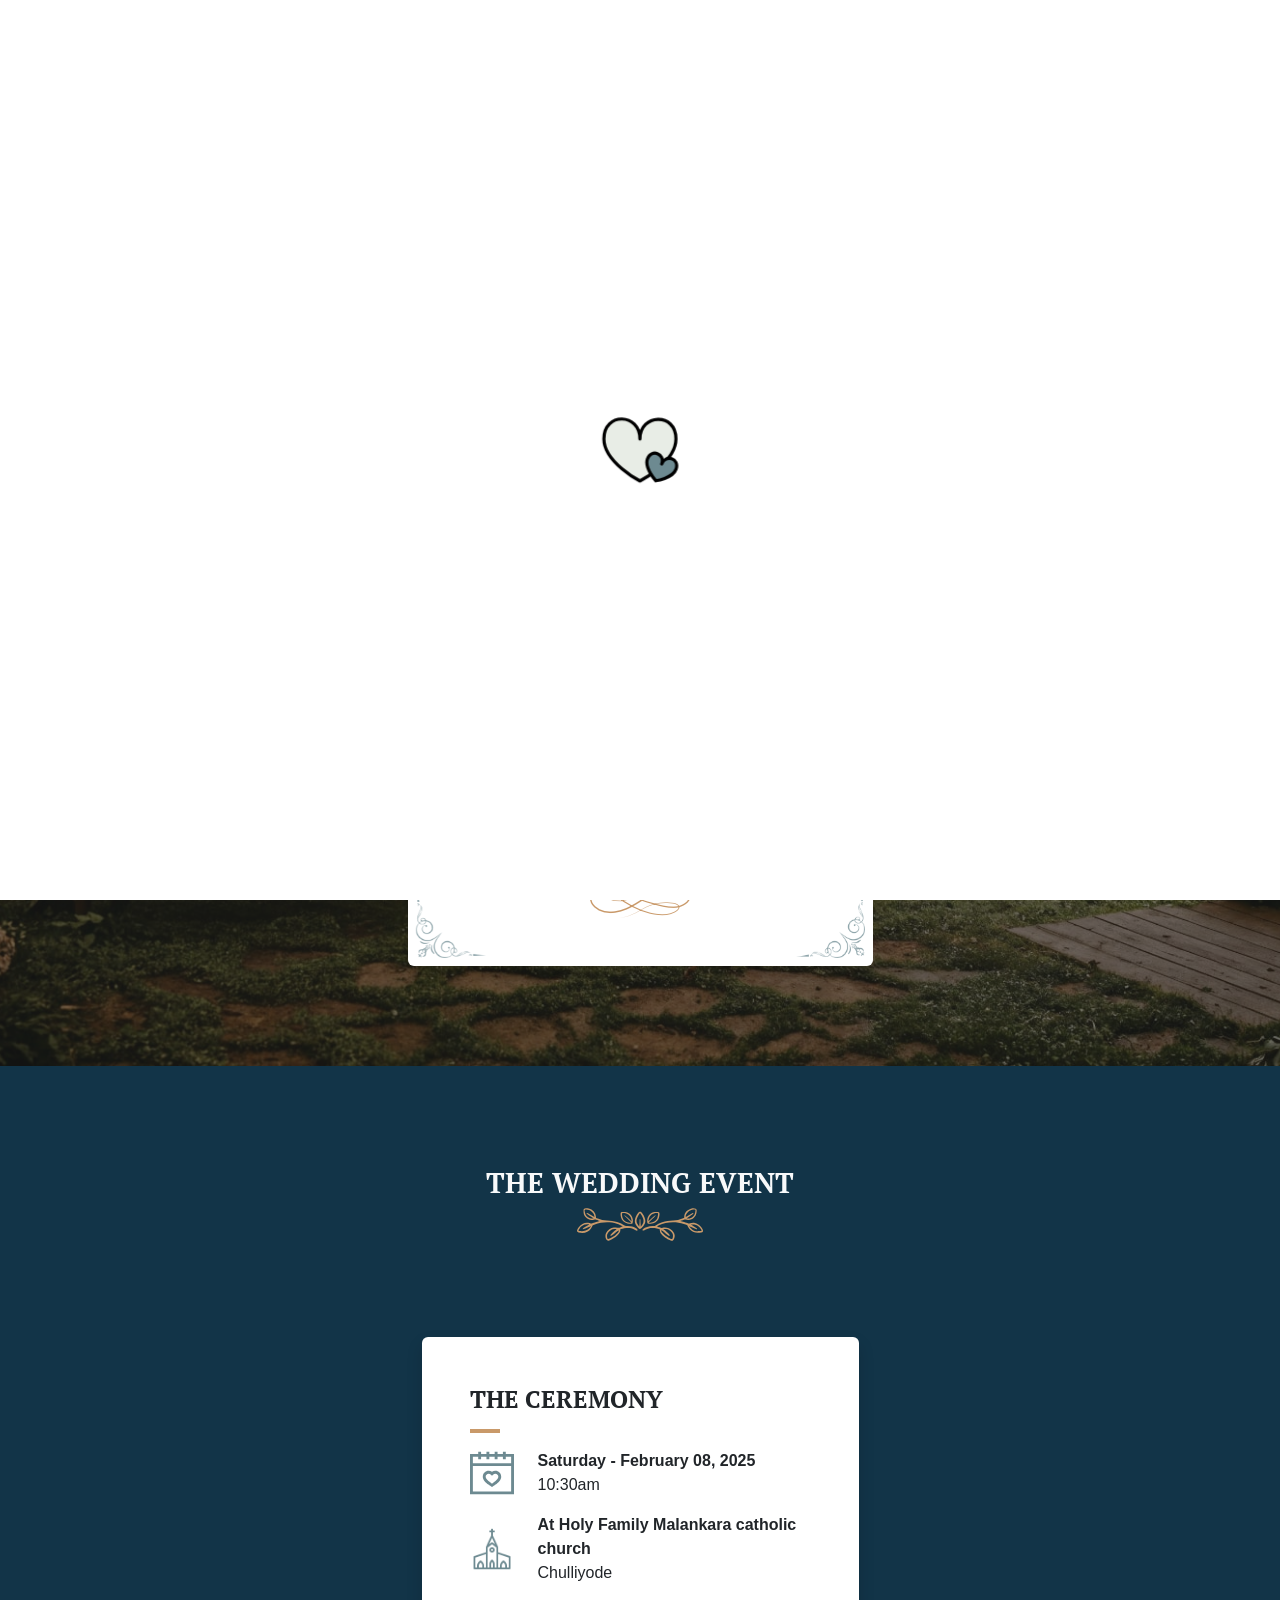
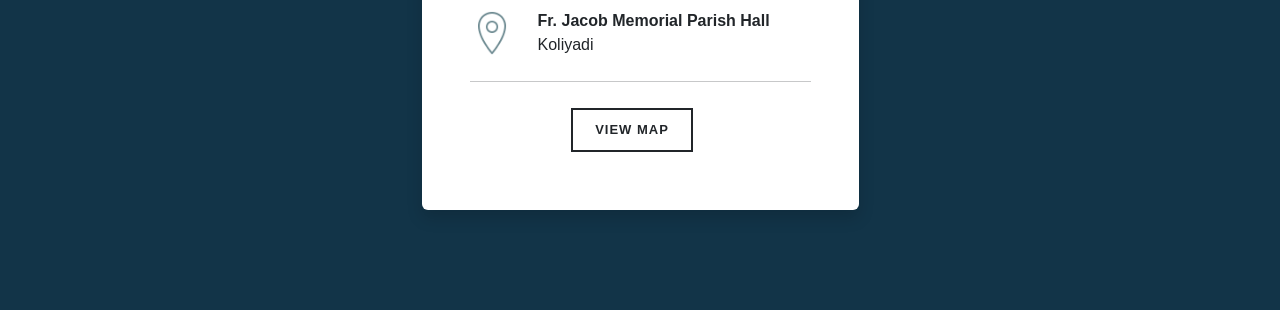
<file: index.html>
<!doctype html>
<html lang="en" class="h-100 w-100">

<head>
    <title>Aleena & Abin Wedding Invitation</title>

    <link rel="preload" href="css/style.min.css" as="style">
    <link rel="preload" href="js/script.min.js" as="script">

    <meta charset="utf-8">
    <meta name="viewport" content="width=device-width, initial-scale=1">

    <meta name="description" content="">
    <meta name="keywords" content="">

    <!-- Required CSS files -->
    <link href="css/style.min.css" rel="stylesheet">
    <link href="css/custom.css" rel="stylesheet">

    <!-- Favicon -->
    <link rel="icon" href="img/favicon-32x32.png" sizes="32x32" type="image/png">
    <link rel="icon" href="img/favicon-16x16.png" sizes="16x16" type="image/png">
    <link rel="icon" href="img/favicon.ico">
</head>

<body id="page-top" class="h-100 w-100">

    <!-- Preloader Start -->
    <div class="preloader bg-white h-100 position-fixed w-100">
        <svg width="100px" height="100px" viewBox="0 0 100 100" y="0px" x="0px"
            class="position-absolute start-50 top-50 translate-middle">
            <g>
                <path class="path-heart"
                    d="M89.49,37.8c0,25.54-39.59,46.24-39.59,46.24S10.31,63.34,10.31,37.8c0-29.59,39.59-28.67,39.59,0C49.9,10.06,89.49,8.21,89.49,37.8 z"
                    stroke-miterlimit="10" stroke-linejoin="round" stroke-linecap="round" stroke-width="3.5"
                    stroke="#000000" fill="#e8ede6"></path>
                <path class="path-heart-sm"
                    d="M89.63,70.9c-3.57,10.15-22.21,12.84-22.21,12.84s-12.84-13.77-9.26-23.92c4.14-11.76,19.75-5.86,15.74,5.54 C77.78,54.33,93.78,59.13,89.63,70.9z"
                    stroke-miterlimit="10" stroke-linejoin="round" stroke-linecap="round" stroke-width="3.5"
                    stroke="#000000" fill="#6d8a91"></path>
            </g>
        </svg>
    </div>
    <!-- Preloader End -->


    <!-- Header Start -->
    <header class="fixed-top">
        <nav class="navbar navbar-expand-lg p-0">
            <div class="container align-items-center justify-content-center">
                <!-- Navbar brand (mobile) -->
                <div class="navbar-brand align-items-center justify-content-center d-flex d-lg-none me-0">
                    <img width="300" height="67" src="img/navbar-brand.png" alt="Logo">
                </div>

                <!-- Navbar toggler -->
                <button class="navbar-toggler bg-secondary hidden" type="button" data-bs-toggle="collapse"
                    data-bs-target="#navbar" aria-controls="navbar" aria-expanded="false"
                    aria-label="Toggle navigation">
                    <span class="navbar-toggler-icon"></span>
                </button>

                <!-- Navbar menu -->
                <div id="navbar" class="collapse navbar-collapse justify-content-lg-center">
                    <ul class="navbar-nav pt-3 pt-lg-0 hidden">
                        <li class="nav-item me-3">
                            <a class="nav-link page-scroll" href="#the-couple">The Couple</a>
                        </li>
                        <li class="nav-item me-3">
                            <a class="nav-link page-scroll" href="#the-wedding-event">Events</a>
                        </li>
                        <li class="nav-item">
                            <a class="nav-link page-scroll" href="#love-story">Love Story</a>
                        </li>
                    </ul>

                    <!-- Navbar brand (desktop) -->
                    <div class="navbar-brand d-none d-lg-block mx-3 mx-xl-5 text-center">
                        <img width="300" height="67" src="img/navbar-brand.png" alt="Logo">
                    </div>

                    <ul class="navbar-nav hidden">
                        <li class="nav-item me-3">
                            <a class="nav-link page-scroll" href="#photos">Photos</a>
                        </li>
                        <li class="nav-item me-3">
                            <a class="nav-link page-scroll" href="#wedding-gifts">Wedding Gifts</a>
                        </li>
                        <li class="nav-item">
                            <a class="nav-link page-scroll" href="#rsvp">RSVP</a>
                        </li>
                    </ul>
                </div>
                <!-- //.collapse -->
            </div>
            <!-- //.container -->
        </nav>
    </header>
    <!-- Header End -->


    <!-- Spacer -->
    <span class="spacer d-block w-100"></span>


    <!--- Section - Hero Start --->
    <section id="hero" class="bg-img-cover bg-overlay position-relative">
        <div class="container">
            <div class="row g-0 justify-content-center justify-content-lg-start">
                <div class="col-md-9 col-lg-6 col-xl-5 bg-white px-4 py-5 position-relative rounded shadow m-lg-auto">
                    <h5 class="font-alt fw-bold lh-1 mb-3 text-center">Together with Their Families</h5>
                    <span class="section-divider divider-secondary"></span>

                    <div class="img-clip-path clip-hero position-relative">
                        <img src="img/the-couple-hero.jpg" alt="" class="img-fluid">
                    </div>
                    <!-- //.img-clip-path -->

                    <div class="align-items-center d-flex justify-content-center mb-2">
                        <h2 class="font-alt fw-bold m-0">Aleena</h2>
                        <span class="icon-svg icon-svg-lg mx-2"><img src="img/icon-wedding-ampersand.svg" alt=""></span>
                        <h2 class="font-alt fw-bold m-0">Abin</h2>
                    </div>
                    <!-- //.align-items-center -->

                    <p class="fs-5 text-center text-muted">Request the honor of your presence at their wedding ceremony.</p>

                    <!-- Ornament -->
                    <img width="100" src="img/ornament-divider.png" alt="" class="d-block mx-auto">
                    <span class="ornament-corner ornament-primary ornament-top"></span>
                    <span class="ornament-corner ornament-primary"></span>
                </div>
                <!-- //.col-md-9 -->
            </div>
            <!-- //.row -->
        </div>
        <!-- //.container -->
    </section>
    <!-- Section - Hero End -->



    <!-- Section - The Wedding Event Start -->
    <!-- <section id="the-wedding-event" class="bg-img-cover bg-overlay position-relative"> -->
    <section id="the-wedding-event" class="position-relative">
        <div class="container position-relative">
            <div class="row mb-5 pb-lg-5">
                <div class="col-12 text-center">
                    <h2 class="font-alt fs-3 fw-bold text-uppercase text-light">The Wedding Event</h2>
                    <!-- <p class="font-alt fs-5 fst-italic text-light">If you have only one smile in you give it to the people you love.</p> -->
                    <span class="section-divider divider-secondary"></span>
                </div>
                <!-- //.col-12 -->
            </div>
            <!-- //.row -->

            <div class="row gx-lg-5 justify-content-center">
                <div class="col-md-9 col-lg-6 col-xl-5 mb-5 mb-lg-0">
                    <div class="bg-white h-100 p-5 rounded shadow">
                        <h3 class="font-alt fs-4 fw-bold text-uppercase">The Ceremony</h3>
                        <hr class="border-secondary sep-line">
                        <!-- <p class="mb-4">Lorem Ipsum is simply dummy text. The church where the wedding ceremony will
                            take place on April 6th is St. Patrick's Church, where you'll find us most Sunday mornings.
                        </p> -->

                        <div class="align-items-center d-flex mb-3">
                            <span class="icon-svg me-4"><img src="img/icon-wedding-calendar.svg" alt=""></span>
                            <span>
                                <strong>Saturday - February 08, 2025</strong><br>
                                10:30am 
                            </span>
                        </div>                    

                        <div class="align-items-center d-flex mb-4">
                            <span class="icon-svg me-4"><img src="img/icons8-church-50.png" alt=""></span>
                            <span><strong> At Holy Family Malankara catholic church  </strong><br>
                                 Chulliyode
                            </span>
                        </div>

                        <div class="align-items-center d-flex mb-4">
                            <span class="icon-svg me-4"><img src="img/icons8-location-50.png" alt=""></span>
                            <span><strong>Fr. Jacob Memorial Parish Hall</strong><br>
                                 Koliyadi
                            </span>
                        </div>
                        <!-- //.align-items-center -->
                        <hr />
                        <div class="d-flex align-items-center justify-content-center">
                            <!-- <button type="button" data-bs-toggle="modal" data-bs-target="#how-to-get-there-modal"
                                class="btn fs-9 ls-1 me-3">How To Get There</button> -->
                                <a href="https://maps.app.goo.gl/DqdqJJDrLngmTtzD7" class="page-scroll btn border-0 fs-9 ls-1 text-decoration-underline"
   target="_blank">
   <button type="button" class="btn fs-9 ls-1 me-3">View Map</button>
</a>
           
                        </div>
                        <!-- //.d-flex -->
                    </div>
                    <!-- //.bg-white -->
                </div>
                <!-- //.col-md-9 -->
              
                <!-- //.col-md-9 -->
            </div>
            <!-- //.row -->
        </div>
        <!-- //.container -->

      

    </section>
    <!-- Section - The Wedding Event End -->
  



   


    <!-- Required JS files -->
    <script src="js/script.min.js"></script>
</body>

</html>
</file>
<file: css/custom.css>
#hero {
    background-image: url("../images/bg-hero.jpg")
}

#the-wedding-event {
    /* background-image: url("../images/bg-the-wedding-event.jpg") */
    background: #123448
}

#proposed {
    background-image: url("../images/bg-proposed.jpg")
}

#wedding-gifts {
    background-image: url("../images/bg-wedding-gifts.jpg")
}

footer {
    background-image: url("../images/bg-footer.jpg")
}

.hidden {
    display: none;
}
/*# sourceMappingURL=custom.min.css.map */
</file>
<file: css/style.min.css>
@import"https://fonts.googleapis.com/css2?family=PT+Serif:wght@400;700&amp;family=Questrial&amp;display=swap";:root{--bs-blue: #0d6efd;--bs-indigo: #6610f2;--bs-purple: #6f42c1;--bs-pink: #d63384;--bs-red: #dc3545;--bs-orange: #fd7e14;--bs-yellow: #ffc107;--bs-green: #198754;--bs-teal: #20c997;--bs-cyan: #0dcaf0;--bs-black: #000;--bs-white: #fff;--bs-gray: #6c757d;--bs-gray-dark: #343a40;--bs-gray-100: #f8f9fa;--bs-gray-200: #e9ecef;--bs-gray-300: #dee2e6;--bs-gray-400: #ced4da;--bs-gray-500: #adb5bd;--bs-gray-600: #6c757d;--bs-gray-700: #495057;--bs-gray-800: #343a40;--bs-gray-900: #212529;--bs-primary: #6D8A91;--bs-secondary: #C99969;--bs-success: #198754;--bs-info: #0dcaf0;--bs-warning: #ffc107;--bs-danger: #dc3545;--bs-light: #f8f9fa;--bs-dark: #212529;--bs-secondary-2: #E8EDE6;--bs-primary-rgb: 109, 138, 145;--bs-secondary-rgb: 201, 153, 105;--bs-success-rgb: 25, 135, 84;--bs-info-rgb: 13, 202, 240;--bs-warning-rgb: 255, 193, 7;--bs-danger-rgb: 220, 53, 69;--bs-light-rgb: 248, 249, 250;--bs-dark-rgb: 33, 37, 41;--bs-secondary-2-rgb: 232, 237, 230;--bs-white-rgb: 255, 255, 255;--bs-black-rgb: 0, 0, 0;--bs-body-color-rgb: 33, 37, 41;--bs-body-bg-rgb: 255, 255, 255;--bs-font-sans-serif: system-ui, -apple-system, "Segoe UI", Roboto, "Helvetica Neue", "Noto Sans", "Liberation Sans", Arial, sans-serif, "Apple Color Emoji", "Segoe UI Emoji", "Segoe UI Symbol", "Noto Color Emoji";--bs-font-monospace: SFMono-Regular, Menlo, Monaco, Consolas, "Liberation Mono", "Courier New", monospace;--bs-gradient: linear-gradient(180deg, rgba(255, 255, 255, 0.15), rgba(255, 255, 255, 0));--bs-body-font-family: Questrial, sans-serif;--bs-body-font-size:1rem;--bs-body-font-weight: 400;--bs-body-line-height: 1.5;--bs-body-color: #212529;--bs-body-bg: #fff;--bs-border-width: 1px;--bs-border-style: solid;--bs-border-color: #dee2e6;--bs-border-color-translucent: rgba(0, 0, 0, 0.175);--bs-border-radius: 0.375rem;--bs-border-radius-sm: 0.25rem;--bs-border-radius-lg: 0.5rem;--bs-border-radius-xl: 1rem;--bs-border-radius-2xl: 2rem;--bs-border-radius-pill: 50rem;--bs-link-color: #6D8A91;--bs-link-hover-color: #6D8A91;--bs-code-color: #d63384;--bs-highlight-bg: #fff3cd}*,*::before,*::after{box-sizing:border-box}@media(prefers-reduced-motion: no-preference){:root{scroll-behavior:smooth}}body{margin:0;font-family:var(--bs-body-font-family);font-size:var(--bs-body-font-size);font-weight:var(--bs-body-font-weight);line-height:var(--bs-body-line-height);color:var(--bs-body-color);text-align:var(--bs-body-text-align);background-color:var(--bs-body-bg);-webkit-text-size-adjust:100%;-webkit-tap-highlight-color:rgba(0,0,0,0)}hr{margin:1rem 0;color:inherit;border:0;border-top:1px solid;opacity:.25}h6,.h6,h5,.h5,h4,.h4,h3,.h3,h2,.h2,h1,.h1{margin-top:0;margin-bottom:.5rem;font-weight:500;line-height:1.2}h1,.h1{font-size:calc(1.375rem + 1.5vw)}@media(min-width: 1200px){h1,.h1{font-size:2.5rem}}h2,.h2{font-size:calc(1.325rem + 0.9vw)}@media(min-width: 1200px){h2,.h2{font-size:2rem}}h3,.h3{font-size:calc(1.3rem + 0.6vw)}@media(min-width: 1200px){h3,.h3{font-size:1.75rem}}h4,.h4{font-size:calc(1.275rem + 0.3vw)}@media(min-width: 1200px){h4,.h4{font-size:1.5rem}}h5,.h5{font-size:1.25rem}h6,.h6{font-size:1rem}p{margin-top:0;margin-bottom:1rem}abbr[title]{-webkit-text-decoration:underline dotted;text-decoration:underline dotted;cursor:help;-webkit-text-decoration-skip-ink:none;text-decoration-skip-ink:none}address{margin-bottom:1rem;font-style:normal;line-height:inherit}ol,ul{padding-left:2rem}ol,ul,dl{margin-top:0;margin-bottom:1rem}ol ol,ul ul,ol ul,ul ol{margin-bottom:0}dt{font-weight:700}dd{margin-bottom:.5rem;margin-left:0}blockquote{margin:0 0 1rem}b,strong{font-weight:bolder}small,.small{font-size:0.875em}mark,.mark{padding:.1875em;background-color:var(--bs-highlight-bg)}sub,sup{position:relative;font-size:0.75em;line-height:0;vertical-align:baseline}sub{bottom:-0.25em}sup{top:-0.5em}a{color:var(--bs-link-color);text-decoration:none}a:hover{color:var(--bs-link-hover-color);text-decoration:underline}a:not([href]):not([class]),a:not([href]):not([class]):hover{color:inherit;text-decoration:none}pre,code,kbd,samp{font-family:var(--bs-font-monospace);font-size:1em}pre{display:block;margin-top:0;margin-bottom:1rem;overflow:auto;font-size:0.875em}pre code{font-size:inherit;color:inherit;word-break:normal}code{font-size:0.875em;color:var(--bs-code-color);word-wrap:break-word}a>code{color:inherit}kbd{padding:.1875rem .375rem;font-size:0.875em;color:var(--bs-body-bg);background-color:var(--bs-body-color);border-radius:.25rem}kbd kbd{padding:0;font-size:1em}figure{margin:0 0 1rem}img,svg{vertical-align:middle}table{caption-side:bottom;border-collapse:collapse}caption{padding-top:.5rem;padding-bottom:.5rem;color:#6c757d;text-align:left}th{text-align:inherit;text-align:-webkit-match-parent}thead,tbody,tfoot,tr,td,th{border-color:inherit;border-style:solid;border-width:0}label{display:inline-block}button{border-radius:0}button:focus:not(:focus-visible){outline:0}input,button,select,optgroup,textarea{margin:0;font-family:inherit;font-size:inherit;line-height:inherit}button,select{text-transform:none}[role=button]{cursor:pointer}select{word-wrap:normal}select:disabled{opacity:1}[list]:not([type=date]):not([type=datetime-local]):not([type=month]):not([type=week]):not([type=time])::-webkit-calendar-picker-indicator{display:none !important}button,[type=button],[type=reset],[type=submit]{-webkit-appearance:button}button:not(:disabled),[type=button]:not(:disabled),[type=reset]:not(:disabled),[type=submit]:not(:disabled){cursor:pointer}::-moz-focus-inner{padding:0;border-style:none}textarea{resize:vertical}fieldset{min-width:0;padding:0;margin:0;border:0}legend{float:left;width:100%;padding:0;margin-bottom:.5rem;font-size:calc(1.275rem + 0.3vw);line-height:inherit}@media(min-width: 1200px){legend{font-size:1.5rem}}legend+*{clear:left}::-webkit-datetime-edit-fields-wrapper,::-webkit-datetime-edit-text,::-webkit-datetime-edit-minute,::-webkit-datetime-edit-hour-field,::-webkit-datetime-edit-day-field,::-webkit-datetime-edit-month-field,::-webkit-datetime-edit-year-field{padding:0}::-webkit-inner-spin-button{height:auto}[type=search]{outline-offset:-2px;-webkit-appearance:textfield}::-webkit-search-decoration{-webkit-appearance:none}::-webkit-color-swatch-wrapper{padding:0}::file-selector-button{font:inherit;-webkit-appearance:button}output{display:inline-block}iframe{border:0}summary{display:list-item;cursor:pointer}progress{vertical-align:baseline}[hidden]{display:none !important}.lead{font-size:1.25rem;font-weight:300}.display-1{font-size:calc(1.625rem + 4.5vw);font-weight:300;line-height:1.2}@media(min-width: 1200px){.display-1{font-size:5rem}}.display-2{font-size:calc(1.575rem + 3.9vw);font-weight:300;line-height:1.2}@media(min-width: 1200px){.display-2{font-size:4.5rem}}.display-3{font-size:calc(1.525rem + 3.3vw);font-weight:300;line-height:1.2}@media(min-width: 1200px){.display-3{font-size:4rem}}.display-4{font-size:calc(1.475rem + 2.7vw);font-weight:300;line-height:1.2}@media(min-width: 1200px){.display-4{font-size:3.5rem}}.display-5{font-size:calc(1.425rem + 2.1vw);font-weight:300;line-height:1.2}@media(min-width: 1200px){.display-5{font-size:3rem}}.display-6{font-size:calc(1.375rem + 1.5vw);font-weight:300;line-height:1.2}@media(min-width: 1200px){.display-6{font-size:2.5rem}}.list-unstyled{padding-left:0;list-style:none}.list-inline{padding-left:0;list-style:none}.list-inline-item{display:inline-block}.list-inline-item:not(:last-child){margin-right:.5rem}.initialism{font-size:0.875em;text-transform:uppercase}.blockquote{margin-bottom:1rem;font-size:1.25rem}.blockquote>:last-child{margin-bottom:0}.blockquote-footer{margin-top:-1rem;margin-bottom:1rem;font-size:0.875em;color:#6c757d}.blockquote-footer::before{content:"— "}.img-fluid{max-width:100%;height:auto}.img-thumbnail{padding:.25rem;background-color:#fff;border:1px solid var(--bs-border-color);border-radius:.375rem;max-width:100%;height:auto}.figure{display:inline-block}.figure-img{margin-bottom:.5rem;line-height:1}.figure-caption{font-size:0.875em;color:#6c757d}.container,.container-fluid,.container-xxl,.container-xl,.container-lg,.container-md,.container-sm{--bs-gutter-x: 1.5rem;--bs-gutter-y: 0;width:100%;padding-right:calc(var(--bs-gutter-x)*.5);padding-left:calc(var(--bs-gutter-x)*.5);margin-right:auto;margin-left:auto}@media(min-width: 576px){.container-sm,.container{max-width:540px}}@media(min-width: 768px){.container-md,.container-sm,.container{max-width:720px}}@media(min-width: 992px){.container-lg,.container-md,.container-sm,.container{max-width:960px}}@media(min-width: 1200px){.container-xl,.container-lg,.container-md,.container-sm,.container{max-width:1140px}}@media(min-width: 1400px){.container-xxl,.container-xl,.container-lg,.container-md,.container-sm,.container{max-width:1142px}}.row{--bs-gutter-x: 1.5rem;--bs-gutter-y: 0;display:flex;flex-wrap:wrap;margin-top:calc(-1*var(--bs-gutter-y));margin-right:calc(-0.5*var(--bs-gutter-x));margin-left:calc(-0.5*var(--bs-gutter-x))}.row>*{flex-shrink:0;width:100%;max-width:100%;padding-right:calc(var(--bs-gutter-x)*.5);padding-left:calc(var(--bs-gutter-x)*.5);margin-top:var(--bs-gutter-y)}.col{flex:1 0 0%}.row-cols-auto>*{flex:0 0 auto;width:auto}.row-cols-1>*{flex:0 0 auto;width:100%}.row-cols-2>*{flex:0 0 auto;width:50%}.row-cols-3>*{flex:0 0 auto;width:33.3333333333%}.row-cols-4>*{flex:0 0 auto;width:25%}.row-cols-5>*{flex:0 0 auto;width:20%}.row-cols-6>*{flex:0 0 auto;width:16.6666666667%}.col-auto{flex:0 0 auto;width:auto}.col-1{flex:0 0 auto;width:8.33333333%}.col-2{flex:0 0 auto;width:16.66666667%}.col-3{flex:0 0 auto;width:25%}.col-4{flex:0 0 auto;width:33.33333333%}.col-5{flex:0 0 auto;width:41.66666667%}.col-6{flex:0 0 auto;width:50%}.col-7{flex:0 0 auto;width:58.33333333%}.col-8{flex:0 0 auto;width:66.66666667%}.col-9{flex:0 0 auto;width:75%}.col-10{flex:0 0 auto;width:83.33333333%}.col-11{flex:0 0 auto;width:91.66666667%}.col-12{flex:0 0 auto;width:100%}.offset-1{margin-left:8.33333333%}.offset-2{margin-left:16.66666667%}.offset-3{margin-left:25%}.offset-4{margin-left:33.33333333%}.offset-5{margin-left:41.66666667%}.offset-6{margin-left:50%}.offset-7{margin-left:58.33333333%}.offset-8{margin-left:66.66666667%}.offset-9{margin-left:75%}.offset-10{margin-left:83.33333333%}.offset-11{margin-left:91.66666667%}.g-0,.gx-0{--bs-gutter-x: 0}.g-0,.gy-0{--bs-gutter-y: 0}.g-1,.gx-1{--bs-gutter-x: 0.25rem}.g-1,.gy-1{--bs-gutter-y: 0.25rem}.g-2,.gx-2{--bs-gutter-x: 0.5rem}.g-2,.gy-2{--bs-gutter-y: 0.5rem}.g-3,.gx-3{--bs-gutter-x: 1rem}.g-3,.gy-3{--bs-gutter-y: 1rem}.g-4,.gx-4{--bs-gutter-x: 1.5rem}.g-4,.gy-4{--bs-gutter-y: 1.5rem}.g-5,.gx-5{--bs-gutter-x: 3rem}.g-5,.gy-5{--bs-gutter-y: 3rem}@media(min-width: 576px){.col-sm{flex:1 0 0%}.row-cols-sm-auto>*{flex:0 0 auto;width:auto}.row-cols-sm-1>*{flex:0 0 auto;width:100%}.row-cols-sm-2>*{flex:0 0 auto;width:50%}.row-cols-sm-3>*{flex:0 0 auto;width:33.3333333333%}.row-cols-sm-4>*{flex:0 0 auto;width:25%}.row-cols-sm-5>*{flex:0 0 auto;width:20%}.row-cols-sm-6>*{flex:0 0 auto;width:16.6666666667%}.col-sm-auto{flex:0 0 auto;width:auto}.col-sm-1{flex:0 0 auto;width:8.33333333%}.col-sm-2{flex:0 0 auto;width:16.66666667%}.col-sm-3{flex:0 0 auto;width:25%}.col-sm-4{flex:0 0 auto;width:33.33333333%}.col-sm-5{flex:0 0 auto;width:41.66666667%}.col-sm-6{flex:0 0 auto;width:50%}.col-sm-7{flex:0 0 auto;width:58.33333333%}.col-sm-8{flex:0 0 auto;width:66.66666667%}.col-sm-9{flex:0 0 auto;width:75%}.col-sm-10{flex:0 0 auto;width:83.33333333%}.col-sm-11{flex:0 0 auto;width:91.66666667%}.col-sm-12{flex:0 0 auto;width:100%}.offset-sm-0{margin-left:0}.offset-sm-1{margin-left:8.33333333%}.offset-sm-2{margin-left:16.66666667%}.offset-sm-3{margin-left:25%}.offset-sm-4{margin-left:33.33333333%}.offset-sm-5{margin-left:41.66666667%}.offset-sm-6{margin-left:50%}.offset-sm-7{margin-left:58.33333333%}.offset-sm-8{margin-left:66.66666667%}.offset-sm-9{margin-left:75%}.offset-sm-10{margin-left:83.33333333%}.offset-sm-11{margin-left:91.66666667%}.g-sm-0,.gx-sm-0{--bs-gutter-x: 0}.g-sm-0,.gy-sm-0{--bs-gutter-y: 0}.g-sm-1,.gx-sm-1{--bs-gutter-x: 0.25rem}.g-sm-1,.gy-sm-1{--bs-gutter-y: 0.25rem}.g-sm-2,.gx-sm-2{--bs-gutter-x: 0.5rem}.g-sm-2,.gy-sm-2{--bs-gutter-y: 0.5rem}.g-sm-3,.gx-sm-3{--bs-gutter-x: 1rem}.g-sm-3,.gy-sm-3{--bs-gutter-y: 1rem}.g-sm-4,.gx-sm-4{--bs-gutter-x: 1.5rem}.g-sm-4,.gy-sm-4{--bs-gutter-y: 1.5rem}.g-sm-5,.gx-sm-5{--bs-gutter-x: 3rem}.g-sm-5,.gy-sm-5{--bs-gutter-y: 3rem}}@media(min-width: 768px){.col-md{flex:1 0 0%}.row-cols-md-auto>*{flex:0 0 auto;width:auto}.row-cols-md-1>*{flex:0 0 auto;width:100%}.row-cols-md-2>*{flex:0 0 auto;width:50%}.row-cols-md-3>*{flex:0 0 auto;width:33.3333333333%}.row-cols-md-4>*{flex:0 0 auto;width:25%}.row-cols-md-5>*{flex:0 0 auto;width:20%}.row-cols-md-6>*{flex:0 0 auto;width:16.6666666667%}.col-md-auto{flex:0 0 auto;width:auto}.col-md-1{flex:0 0 auto;width:8.33333333%}.col-md-2{flex:0 0 auto;width:16.66666667%}.col-md-3{flex:0 0 auto;width:25%}.col-md-4{flex:0 0 auto;width:33.33333333%}.col-md-5{flex:0 0 auto;width:41.66666667%}.col-md-6{flex:0 0 auto;width:50%}.col-md-7{flex:0 0 auto;width:58.33333333%}.col-md-8{flex:0 0 auto;width:66.66666667%}.col-md-9{flex:0 0 auto;width:75%}.col-md-10{flex:0 0 auto;width:83.33333333%}.col-md-11{flex:0 0 auto;width:91.66666667%}.col-md-12{flex:0 0 auto;width:100%}.offset-md-0{margin-left:0}.offset-md-1{margin-left:8.33333333%}.offset-md-2{margin-left:16.66666667%}.offset-md-3{margin-left:25%}.offset-md-4{margin-left:33.33333333%}.offset-md-5{margin-left:41.66666667%}.offset-md-6{margin-left:50%}.offset-md-7{margin-left:58.33333333%}.offset-md-8{margin-left:66.66666667%}.offset-md-9{margin-left:75%}.offset-md-10{margin-left:83.33333333%}.offset-md-11{margin-left:91.66666667%}.g-md-0,.gx-md-0{--bs-gutter-x: 0}.g-md-0,.gy-md-0{--bs-gutter-y: 0}.g-md-1,.gx-md-1{--bs-gutter-x: 0.25rem}.g-md-1,.gy-md-1{--bs-gutter-y: 0.25rem}.g-md-2,.gx-md-2{--bs-gutter-x: 0.5rem}.g-md-2,.gy-md-2{--bs-gutter-y: 0.5rem}.g-md-3,.gx-md-3{--bs-gutter-x: 1rem}.g-md-3,.gy-md-3{--bs-gutter-y: 1rem}.g-md-4,.gx-md-4{--bs-gutter-x: 1.5rem}.g-md-4,.gy-md-4{--bs-gutter-y: 1.5rem}.g-md-5,.gx-md-5{--bs-gutter-x: 3rem}.g-md-5,.gy-md-5{--bs-gutter-y: 3rem}}@media(min-width: 992px){.col-lg{flex:1 0 0%}.row-cols-lg-auto>*{flex:0 0 auto;width:auto}.row-cols-lg-1>*{flex:0 0 auto;width:100%}.row-cols-lg-2>*{flex:0 0 auto;width:50%}.row-cols-lg-3>*{flex:0 0 auto;width:33.3333333333%}.row-cols-lg-4>*{flex:0 0 auto;width:25%}.row-cols-lg-5>*{flex:0 0 auto;width:20%}.row-cols-lg-6>*{flex:0 0 auto;width:16.6666666667%}.col-lg-auto{flex:0 0 auto;width:auto}.col-lg-1{flex:0 0 auto;width:8.33333333%}.col-lg-2{flex:0 0 auto;width:16.66666667%}.col-lg-3{flex:0 0 auto;width:25%}.col-lg-4{flex:0 0 auto;width:33.33333333%}.col-lg-5{flex:0 0 auto;width:41.66666667%}.col-lg-6{flex:0 0 auto;width:50%}.col-lg-7{flex:0 0 auto;width:58.33333333%}.col-lg-8{flex:0 0 auto;width:66.66666667%}.col-lg-9{flex:0 0 auto;width:75%}.col-lg-10{flex:0 0 auto;width:83.33333333%}.col-lg-11{flex:0 0 auto;width:91.66666667%}.col-lg-12{flex:0 0 auto;width:100%}.offset-lg-0{margin-left:0}.offset-lg-1{margin-left:8.33333333%}.offset-lg-2{margin-left:16.66666667%}.offset-lg-3{margin-left:25%}.offset-lg-4{margin-left:33.33333333%}.offset-lg-5{margin-left:41.66666667%}.offset-lg-6{margin-left:50%}.offset-lg-7{margin-left:58.33333333%}.offset-lg-8{margin-left:66.66666667%}.offset-lg-9{margin-left:75%}.offset-lg-10{margin-left:83.33333333%}.offset-lg-11{margin-left:91.66666667%}.g-lg-0,.gx-lg-0{--bs-gutter-x: 0}.g-lg-0,.gy-lg-0{--bs-gutter-y: 0}.g-lg-1,.gx-lg-1{--bs-gutter-x: 0.25rem}.g-lg-1,.gy-lg-1{--bs-gutter-y: 0.25rem}.g-lg-2,.gx-lg-2{--bs-gutter-x: 0.5rem}.g-lg-2,.gy-lg-2{--bs-gutter-y: 0.5rem}.g-lg-3,.gx-lg-3{--bs-gutter-x: 1rem}.g-lg-3,.gy-lg-3{--bs-gutter-y: 1rem}.g-lg-4,.gx-lg-4{--bs-gutter-x: 1.5rem}.g-lg-4,.gy-lg-4{--bs-gutter-y: 1.5rem}.g-lg-5,.gx-lg-5{--bs-gutter-x: 3rem}.g-lg-5,.gy-lg-5{--bs-gutter-y: 3rem}}@media(min-width: 1200px){.col-xl{flex:1 0 0%}.row-cols-xl-auto>*{flex:0 0 auto;width:auto}.row-cols-xl-1>*{flex:0 0 auto;width:100%}.row-cols-xl-2>*{flex:0 0 auto;width:50%}.row-cols-xl-3>*{flex:0 0 auto;width:33.3333333333%}.row-cols-xl-4>*{flex:0 0 auto;width:25%}.row-cols-xl-5>*{flex:0 0 auto;width:20%}.row-cols-xl-6>*{flex:0 0 auto;width:16.6666666667%}.col-xl-auto{flex:0 0 auto;width:auto}.col-xl-1{flex:0 0 auto;width:8.33333333%}.col-xl-2{flex:0 0 auto;width:16.66666667%}.col-xl-3{flex:0 0 auto;width:25%}.col-xl-4{flex:0 0 auto;width:33.33333333%}.col-xl-5{flex:0 0 auto;width:41.66666667%}.col-xl-6{flex:0 0 auto;width:50%}.col-xl-7{flex:0 0 auto;width:58.33333333%}.col-xl-8{flex:0 0 auto;width:66.66666667%}.col-xl-9{flex:0 0 auto;width:75%}.col-xl-10{flex:0 0 auto;width:83.33333333%}.col-xl-11{flex:0 0 auto;width:91.66666667%}.col-xl-12{flex:0 0 auto;width:100%}.offset-xl-0{margin-left:0}.offset-xl-1{margin-left:8.33333333%}.offset-xl-2{margin-left:16.66666667%}.offset-xl-3{margin-left:25%}.offset-xl-4{margin-left:33.33333333%}.offset-xl-5{margin-left:41.66666667%}.offset-xl-6{margin-left:50%}.offset-xl-7{margin-left:58.33333333%}.offset-xl-8{margin-left:66.66666667%}.offset-xl-9{margin-left:75%}.offset-xl-10{margin-left:83.33333333%}.offset-xl-11{margin-left:91.66666667%}.g-xl-0,.gx-xl-0{--bs-gutter-x: 0}.g-xl-0,.gy-xl-0{--bs-gutter-y: 0}.g-xl-1,.gx-xl-1{--bs-gutter-x: 0.25rem}.g-xl-1,.gy-xl-1{--bs-gutter-y: 0.25rem}.g-xl-2,.gx-xl-2{--bs-gutter-x: 0.5rem}.g-xl-2,.gy-xl-2{--bs-gutter-y: 0.5rem}.g-xl-3,.gx-xl-3{--bs-gutter-x: 1rem}.g-xl-3,.gy-xl-3{--bs-gutter-y: 1rem}.g-xl-4,.gx-xl-4{--bs-gutter-x: 1.5rem}.g-xl-4,.gy-xl-4{--bs-gutter-y: 1.5rem}.g-xl-5,.gx-xl-5{--bs-gutter-x: 3rem}.g-xl-5,.gy-xl-5{--bs-gutter-y: 3rem}}@media(min-width: 1400px){.col-xxl{flex:1 0 0%}.row-cols-xxl-auto>*{flex:0 0 auto;width:auto}.row-cols-xxl-1>*{flex:0 0 auto;width:100%}.row-cols-xxl-2>*{flex:0 0 auto;width:50%}.row-cols-xxl-3>*{flex:0 0 auto;width:33.3333333333%}.row-cols-xxl-4>*{flex:0 0 auto;width:25%}.row-cols-xxl-5>*{flex:0 0 auto;width:20%}.row-cols-xxl-6>*{flex:0 0 auto;width:16.6666666667%}.col-xxl-auto{flex:0 0 auto;width:auto}.col-xxl-1{flex:0 0 auto;width:8.33333333%}.col-xxl-2{flex:0 0 auto;width:16.66666667%}.col-xxl-3{flex:0 0 auto;width:25%}.col-xxl-4{flex:0 0 auto;width:33.33333333%}.col-xxl-5{flex:0 0 auto;width:41.66666667%}.col-xxl-6{flex:0 0 auto;width:50%}.col-xxl-7{flex:0 0 auto;width:58.33333333%}.col-xxl-8{flex:0 0 auto;width:66.66666667%}.col-xxl-9{flex:0 0 auto;width:75%}.col-xxl-10{flex:0 0 auto;width:83.33333333%}.col-xxl-11{flex:0 0 auto;width:91.66666667%}.col-xxl-12{flex:0 0 auto;width:100%}.offset-xxl-0{margin-left:0}.offset-xxl-1{margin-left:8.33333333%}.offset-xxl-2{margin-left:16.66666667%}.offset-xxl-3{margin-left:25%}.offset-xxl-4{margin-left:33.33333333%}.offset-xxl-5{margin-left:41.66666667%}.offset-xxl-6{margin-left:50%}.offset-xxl-7{margin-left:58.33333333%}.offset-xxl-8{margin-left:66.66666667%}.offset-xxl-9{margin-left:75%}.offset-xxl-10{margin-left:83.33333333%}.offset-xxl-11{margin-left:91.66666667%}.g-xxl-0,.gx-xxl-0{--bs-gutter-x: 0}.g-xxl-0,.gy-xxl-0{--bs-gutter-y: 0}.g-xxl-1,.gx-xxl-1{--bs-gutter-x: 0.25rem}.g-xxl-1,.gy-xxl-1{--bs-gutter-y: 0.25rem}.g-xxl-2,.gx-xxl-2{--bs-gutter-x: 0.5rem}.g-xxl-2,.gy-xxl-2{--bs-gutter-y: 0.5rem}.g-xxl-3,.gx-xxl-3{--bs-gutter-x: 1rem}.g-xxl-3,.gy-xxl-3{--bs-gutter-y: 1rem}.g-xxl-4,.gx-xxl-4{--bs-gutter-x: 1.5rem}.g-xxl-4,.gy-xxl-4{--bs-gutter-y: 1.5rem}.g-xxl-5,.gx-xxl-5{--bs-gutter-x: 3rem}.g-xxl-5,.gy-xxl-5{--bs-gutter-y: 3rem}}.navbar{--bs-navbar-padding-x: 0;--bs-navbar-padding-y: 0.5rem;--bs-navbar-color: rgba(0, 0, 0, 0.55);--bs-navbar-hover-color: rgba(0, 0, 0, 0.7);--bs-navbar-disabled-color: rgba(0, 0, 0, 0.3);--bs-navbar-active-color: rgba(0, 0, 0, 0.9);--bs-navbar-brand-padding-y: 0.3125rem;--bs-navbar-brand-margin-end: 1rem;--bs-navbar-brand-font-size: 1.25rem;--bs-navbar-brand-color: rgba(0, 0, 0, 0.9);--bs-navbar-brand-hover-color: rgba(0, 0, 0, 0.9);--bs-navbar-nav-link-padding-x: 0.5rem;--bs-navbar-toggler-padding-y: 0.25rem;--bs-navbar-toggler-padding-x: 0.75rem;--bs-navbar-toggler-font-size: 1.25rem;--bs-navbar-toggler-icon-bg: url("data:image/svg+xml,%3csvg xmlns='http://www.w3.org/2000/svg' viewBox='0 0 30 30'%3e%3cpath stroke='rgba%280, 0, 0, 0.55%29' stroke-linecap='round' stroke-miterlimit='10' stroke-width='2' d='M4 7h22M4 15h22M4 23h22'/%3e%3c/svg%3e");--bs-navbar-toggler-border-color: rgba(0, 0, 0, 0.1);--bs-navbar-toggler-border-radius: 0.375rem;--bs-navbar-toggler-focus-width: 0.25rem;--bs-navbar-toggler-transition: box-shadow 0.15s ease-in-out;position:relative;display:flex;flex-wrap:wrap;align-items:center;justify-content:space-between;padding:var(--bs-navbar-padding-y) var(--bs-navbar-padding-x)}.navbar>.container,.navbar>.container-fluid,.navbar>.container-sm,.navbar>.container-md,.navbar>.container-lg,.navbar>.container-xl,.navbar>.container-xxl{display:flex;flex-wrap:inherit;align-items:center;justify-content:space-between}.navbar-brand{padding-top:var(--bs-navbar-brand-padding-y);padding-bottom:var(--bs-navbar-brand-padding-y);margin-right:var(--bs-navbar-brand-margin-end);font-size:var(--bs-navbar-brand-font-size);color:var(--bs-navbar-brand-color);white-space:nowrap}.navbar-brand:hover,.navbar-brand:focus{color:var(--bs-navbar-brand-hover-color);text-decoration:none}.navbar-nav{--bs-nav-link-padding-x: 0;--bs-nav-link-padding-y: 0.5rem;--bs-nav-link-font-weight: ;--bs-nav-link-color: var(--bs-navbar-color);--bs-nav-link-hover-color: var(--bs-navbar-hover-color);--bs-nav-link-disabled-color: var(--bs-navbar-disabled-color);display:flex;flex-direction:column;padding-left:0;margin-bottom:0;list-style:none}.navbar-nav .show>.nav-link,.navbar-nav .nav-link.active{color:var(--bs-navbar-active-color)}.navbar-nav .dropdown-menu{position:static}.navbar-text{padding-top:.5rem;padding-bottom:.5rem;color:var(--bs-navbar-color)}.navbar-text a,.navbar-text a:hover,.navbar-text a:focus{color:var(--bs-navbar-active-color)}.navbar-collapse{flex-basis:100%;flex-grow:1;align-items:center}.navbar-toggler{padding:var(--bs-navbar-toggler-padding-y) var(--bs-navbar-toggler-padding-x);font-size:var(--bs-navbar-toggler-font-size);line-height:1;color:var(--bs-navbar-color);background-color:rgba(0,0,0,0);border:var(--bs-border-width) solid var(--bs-navbar-toggler-border-color);border-radius:var(--bs-navbar-toggler-border-radius);transition:var(--bs-navbar-toggler-transition)}@media(prefers-reduced-motion: reduce){.navbar-toggler{transition:none}}.navbar-toggler:hover{text-decoration:none}.navbar-toggler:focus{text-decoration:none;outline:0;box-shadow:0 0 0 var(--bs-navbar-toggler-focus-width)}.navbar-toggler-icon{display:inline-block;width:1.5em;height:1.5em;vertical-align:middle;background-image:var(--bs-navbar-toggler-icon-bg);background-repeat:no-repeat;background-position:center;background-size:100%}.navbar-nav-scroll{max-height:var(--bs-scroll-height, 75vh);overflow-y:auto}@media(min-width: 576px){.navbar-expand-sm{flex-wrap:nowrap;justify-content:flex-start}.navbar-expand-sm .navbar-nav{flex-direction:row}.navbar-expand-sm .navbar-nav .dropdown-menu{position:absolute}.navbar-expand-sm .navbar-nav .nav-link{padding-right:var(--bs-navbar-nav-link-padding-x);padding-left:var(--bs-navbar-nav-link-padding-x)}.navbar-expand-sm .navbar-nav-scroll{overflow:visible}.navbar-expand-sm .navbar-collapse{display:flex !important;flex-basis:auto}.navbar-expand-sm .navbar-toggler{display:none}.navbar-expand-sm .offcanvas{position:static;z-index:auto;flex-grow:1;width:auto !important;height:auto !important;visibility:visible !important;background-color:rgba(0,0,0,0) !important;border:0 !important;transform:none !important;transition:none}.navbar-expand-sm .offcanvas .offcanvas-header{display:none}.navbar-expand-sm .offcanvas .offcanvas-body{display:flex;flex-grow:0;padding:0;overflow-y:visible}}@media(min-width: 768px){.navbar-expand-md{flex-wrap:nowrap;justify-content:flex-start}.navbar-expand-md .navbar-nav{flex-direction:row}.navbar-expand-md .navbar-nav .dropdown-menu{position:absolute}.navbar-expand-md .navbar-nav .nav-link{padding-right:var(--bs-navbar-nav-link-padding-x);padding-left:var(--bs-navbar-nav-link-padding-x)}.navbar-expand-md .navbar-nav-scroll{overflow:visible}.navbar-expand-md .navbar-collapse{display:flex !important;flex-basis:auto}.navbar-expand-md .navbar-toggler{display:none}.navbar-expand-md .offcanvas{position:static;z-index:auto;flex-grow:1;width:auto !important;height:auto !important;visibility:visible !important;background-color:rgba(0,0,0,0) !important;border:0 !important;transform:none !important;transition:none}.navbar-expand-md .offcanvas .offcanvas-header{display:none}.navbar-expand-md .offcanvas .offcanvas-body{display:flex;flex-grow:0;padding:0;overflow-y:visible}}@media(min-width: 992px){.navbar-expand-lg{flex-wrap:nowrap;justify-content:flex-start}.navbar-expand-lg .navbar-nav{flex-direction:row}.navbar-expand-lg .navbar-nav .dropdown-menu{position:absolute}.navbar-expand-lg .navbar-nav .nav-link{padding-right:var(--bs-navbar-nav-link-padding-x);padding-left:var(--bs-navbar-nav-link-padding-x)}.navbar-expand-lg .navbar-nav-scroll{overflow:visible}.navbar-expand-lg .navbar-collapse{display:flex !important;flex-basis:auto}.navbar-expand-lg .navbar-toggler{display:none}.navbar-expand-lg .offcanvas{position:static;z-index:auto;flex-grow:1;width:auto !important;height:auto !important;visibility:visible !important;background-color:rgba(0,0,0,0) !important;border:0 !important;transform:none !important;transition:none}.navbar-expand-lg .offcanvas .offcanvas-header{display:none}.navbar-expand-lg .offcanvas .offcanvas-body{display:flex;flex-grow:0;padding:0;overflow-y:visible}}@media(min-width: 1200px){.navbar-expand-xl{flex-wrap:nowrap;justify-content:flex-start}.navbar-expand-xl .navbar-nav{flex-direction:row}.navbar-expand-xl .navbar-nav .dropdown-menu{position:absolute}.navbar-expand-xl .navbar-nav .nav-link{padding-right:var(--bs-navbar-nav-link-padding-x);padding-left:var(--bs-navbar-nav-link-padding-x)}.navbar-expand-xl .navbar-nav-scroll{overflow:visible}.navbar-expand-xl .navbar-collapse{display:flex !important;flex-basis:auto}.navbar-expand-xl .navbar-toggler{display:none}.navbar-expand-xl .offcanvas{position:static;z-index:auto;flex-grow:1;width:auto !important;height:auto !important;visibility:visible !important;background-color:rgba(0,0,0,0) !important;border:0 !important;transform:none !important;transition:none}.navbar-expand-xl .offcanvas .offcanvas-header{display:none}.navbar-expand-xl .offcanvas .offcanvas-body{display:flex;flex-grow:0;padding:0;overflow-y:visible}}@media(min-width: 1400px){.navbar-expand-xxl{flex-wrap:nowrap;justify-content:flex-start}.navbar-expand-xxl .navbar-nav{flex-direction:row}.navbar-expand-xxl .navbar-nav .dropdown-menu{position:absolute}.navbar-expand-xxl .navbar-nav .nav-link{padding-right:var(--bs-navbar-nav-link-padding-x);padding-left:var(--bs-navbar-nav-link-padding-x)}.navbar-expand-xxl .navbar-nav-scroll{overflow:visible}.navbar-expand-xxl .navbar-collapse{display:flex !important;flex-basis:auto}.navbar-expand-xxl .navbar-toggler{display:none}.navbar-expand-xxl .offcanvas{position:static;z-index:auto;flex-grow:1;width:auto !important;height:auto !important;visibility:visible !important;background-color:rgba(0,0,0,0) !important;border:0 !important;transform:none !important;transition:none}.navbar-expand-xxl .offcanvas .offcanvas-header{display:none}.navbar-expand-xxl .offcanvas .offcanvas-body{display:flex;flex-grow:0;padding:0;overflow-y:visible}}.navbar-expand{flex-wrap:nowrap;justify-content:flex-start}.navbar-expand .navbar-nav{flex-direction:row}.navbar-expand .navbar-nav .dropdown-menu{position:absolute}.navbar-expand .navbar-nav .nav-link{padding-right:var(--bs-navbar-nav-link-padding-x);padding-left:var(--bs-navbar-nav-link-padding-x)}.navbar-expand .navbar-nav-scroll{overflow:visible}.navbar-expand .navbar-collapse{display:flex !important;flex-basis:auto}.navbar-expand .navbar-toggler{display:none}.navbar-expand .offcanvas{position:static;z-index:auto;flex-grow:1;width:auto !important;height:auto !important;visibility:visible !important;background-color:rgba(0,0,0,0) !important;border:0 !important;transform:none !important;transition:none}.navbar-expand .offcanvas .offcanvas-header{display:none}.navbar-expand .offcanvas .offcanvas-body{display:flex;flex-grow:0;padding:0;overflow-y:visible}.navbar-dark{--bs-navbar-color: rgba(255, 255, 255, 0.55);--bs-navbar-hover-color: rgba(255, 255, 255, 0.75);--bs-navbar-disabled-color: rgba(255, 255, 255, 0.25);--bs-navbar-active-color: #fff;--bs-navbar-brand-color: #fff;--bs-navbar-brand-hover-color: #fff;--bs-navbar-toggler-border-color: rgba(255, 255, 255, 0.1);--bs-navbar-toggler-icon-bg: url("data:image/svg+xml,%3csvg xmlns='http://www.w3.org/2000/svg' viewBox='0 0 30 30'%3e%3cpath stroke='rgba%28255, 255, 255, 0.55%29' stroke-linecap='round' stroke-miterlimit='10' stroke-width='2' d='M4 7h22M4 15h22M4 23h22'/%3e%3c/svg%3e")}.fade{transition:opacity .15s linear}@media(prefers-reduced-motion: reduce){.fade{transition:none}}.fade:not(.show){opacity:0}.collapse:not(.show){display:none}.collapsing{height:0;overflow:hidden;transition:height .35s ease}@media(prefers-reduced-motion: reduce){.collapsing{transition:none}}.collapsing.collapse-horizontal{width:0;height:auto;transition:width .35s ease}@media(prefers-reduced-motion: reduce){.collapsing.collapse-horizontal{transition:none}}.modal{--bs-modal-zindex: 1055;--bs-modal-width: 500px;--bs-modal-padding: 1rem;--bs-modal-margin: 0.5rem;--bs-modal-color: ;--bs-modal-bg: #fff;--bs-modal-border-color: var(--bs-border-color-translucent);--bs-modal-border-width: 1px;--bs-modal-border-radius: 0.5rem;--bs-modal-box-shadow: 0 0.125rem 0.25rem rgba(0, 0, 0, 0.075);--bs-modal-inner-border-radius: calc(0.5rem - 1px);--bs-modal-header-padding-x: 1rem;--bs-modal-header-padding-y: 1rem;--bs-modal-header-padding: 1rem 1rem;--bs-modal-header-border-color: var(--bs-border-color);--bs-modal-header-border-width: 1px;--bs-modal-title-line-height: 1.5;--bs-modal-footer-gap: 0.5rem;--bs-modal-footer-bg: ;--bs-modal-footer-border-color: var(--bs-border-color);--bs-modal-footer-border-width: 1px;position:fixed;top:0;left:0;z-index:var(--bs-modal-zindex);display:none;width:100%;height:100%;overflow-x:hidden;overflow-y:auto;outline:0}.modal-dialog{position:relative;width:auto;margin:var(--bs-modal-margin);pointer-events:none}.modal.fade .modal-dialog{transition:transform .3s ease-out;transform:translate(0, -50px)}@media(prefers-reduced-motion: reduce){.modal.fade .modal-dialog{transition:none}}.modal.show .modal-dialog{transform:none}.modal.modal-static .modal-dialog{transform:scale(1.02)}.modal-dialog-scrollable{height:calc(100% - var(--bs-modal-margin)*2)}.modal-dialog-scrollable .modal-content{max-height:100%;overflow:hidden}.modal-dialog-scrollable .modal-body{overflow-y:auto}.modal-dialog-centered{display:flex;align-items:center;min-height:calc(100% - var(--bs-modal-margin)*2)}.modal-content{position:relative;display:flex;flex-direction:column;width:100%;color:var(--bs-modal-color);pointer-events:auto;background-color:var(--bs-modal-bg);background-clip:padding-box;border:var(--bs-modal-border-width) solid var(--bs-modal-border-color);border-radius:var(--bs-modal-border-radius);outline:0}.modal-backdrop{--bs-backdrop-zindex: 1050;--bs-backdrop-bg: #000;--bs-backdrop-opacity: 0.5;position:fixed;top:0;left:0;z-index:var(--bs-backdrop-zindex);width:100vw;height:100vh;background-color:var(--bs-backdrop-bg)}.modal-backdrop.fade{opacity:0}.modal-backdrop.show{opacity:var(--bs-backdrop-opacity)}.modal-header{display:flex;flex-shrink:0;align-items:center;justify-content:space-between;padding:var(--bs-modal-header-padding);border-bottom:var(--bs-modal-header-border-width) solid var(--bs-modal-header-border-color);border-top-left-radius:var(--bs-modal-inner-border-radius);border-top-right-radius:var(--bs-modal-inner-border-radius)}.modal-header .btn-close{padding:calc(var(--bs-modal-header-padding-y)*.5) calc(var(--bs-modal-header-padding-x)*.5);margin:calc(-0.5*var(--bs-modal-header-padding-y)) calc(-0.5*var(--bs-modal-header-padding-x)) calc(-0.5*var(--bs-modal-header-padding-y)) auto}.modal-title{margin-bottom:0;line-height:var(--bs-modal-title-line-height)}.modal-body{position:relative;flex:1 1 auto;padding:var(--bs-modal-padding)}.modal-footer{display:flex;flex-shrink:0;flex-wrap:wrap;align-items:center;justify-content:flex-end;padding:calc(var(--bs-modal-padding) - var(--bs-modal-footer-gap)*.5);background-color:var(--bs-modal-footer-bg);border-top:var(--bs-modal-footer-border-width) solid var(--bs-modal-footer-border-color);border-bottom-right-radius:var(--bs-modal-inner-border-radius);border-bottom-left-radius:var(--bs-modal-inner-border-radius)}.modal-footer>*{margin:calc(var(--bs-modal-footer-gap)*.5)}@media(min-width: 576px){.modal{--bs-modal-margin: 1.75rem;--bs-modal-box-shadow: 0 0.5rem 1rem rgba(0, 0, 0, 0.15)}.modal-dialog{max-width:var(--bs-modal-width);margin-right:auto;margin-left:auto}.modal-sm{--bs-modal-width: 300px}}@media(min-width: 992px){.modal-lg,.modal-xl{--bs-modal-width: 800px}}@media(min-width: 1200px){.modal-xl{--bs-modal-width: 1140px}}.modal-fullscreen{width:100vw;max-width:none;height:100%;margin:0}.modal-fullscreen .modal-content{height:100%;border:0;border-radius:0}.modal-fullscreen .modal-header,.modal-fullscreen .modal-footer{border-radius:0}.modal-fullscreen .modal-body{overflow-y:auto}@media(max-width: 575.98px){.modal-fullscreen-sm-down{width:100vw;max-width:none;height:100%;margin:0}.modal-fullscreen-sm-down .modal-content{height:100%;border:0;border-radius:0}.modal-fullscreen-sm-down .modal-header,.modal-fullscreen-sm-down .modal-footer{border-radius:0}.modal-fullscreen-sm-down .modal-body{overflow-y:auto}}@media(max-width: 767.98px){.modal-fullscreen-md-down{width:100vw;max-width:none;height:100%;margin:0}.modal-fullscreen-md-down .modal-content{height:100%;border:0;border-radius:0}.modal-fullscreen-md-down .modal-header,.modal-fullscreen-md-down .modal-footer{border-radius:0}.modal-fullscreen-md-down .modal-body{overflow-y:auto}}@media(max-width: 991.98px){.modal-fullscreen-lg-down{width:100vw;max-width:none;height:100%;margin:0}.modal-fullscreen-lg-down .modal-content{height:100%;border:0;border-radius:0}.modal-fullscreen-lg-down .modal-header,.modal-fullscreen-lg-down .modal-footer{border-radius:0}.modal-fullscreen-lg-down .modal-body{overflow-y:auto}}@media(max-width: 1199.98px){.modal-fullscreen-xl-down{width:100vw;max-width:none;height:100%;margin:0}.modal-fullscreen-xl-down .modal-content{height:100%;border:0;border-radius:0}.modal-fullscreen-xl-down .modal-header,.modal-fullscreen-xl-down .modal-footer{border-radius:0}.modal-fullscreen-xl-down .modal-body{overflow-y:auto}}@media(max-width: 1399.98px){.modal-fullscreen-xxl-down{width:100vw;max-width:none;height:100%;margin:0}.modal-fullscreen-xxl-down .modal-content{height:100%;border:0;border-radius:0}.modal-fullscreen-xxl-down .modal-header,.modal-fullscreen-xxl-down .modal-footer{border-radius:0}.modal-fullscreen-xxl-down .modal-body{overflow-y:auto}}.d-block{display:block !important}.d-flex{display:flex !important}.d-none{display:none !important}.shadow{box-shadow:0 .5rem 1rem rgba(0,0,0,.15) !important}.shadow-sm{box-shadow:0 .125rem .25rem rgba(0,0,0,.075) !important}.shadow-lg{box-shadow:0 1rem 3rem rgba(0,0,0,.175) !important}.shadow-none{box-shadow:none !important}.position-static{position:static !important}.position-relative{position:relative !important}.position-absolute{position:absolute !important}.position-fixed{position:fixed !important}.position-sticky{position:sticky !important}.top-0{top:0 !important}.top-50{top:50% !important}.top-100{top:100% !important}.bottom-0{bottom:0 !important}.bottom-50{bottom:50% !important}.bottom-100{bottom:100% !important}.start-0{left:0 !important}.start-50{left:50% !important}.start-100{left:100% !important}.end-0{right:0 !important}.end-50{right:50% !important}.end-100{right:100% !important}.translate-middle{transform:translate(-50%, -50%) !important}.translate-middle-x{transform:translateX(-50%) !important}.translate-middle-y{transform:translateY(-50%) !important}.border{border:var(--bs-border-width) var(--bs-border-style) var(--bs-border-color) !important}.border-0{border:0 !important}.border-top{border-top:var(--bs-border-width) var(--bs-border-style) var(--bs-border-color) !important}.border-top-0{border-top:0 !important}.border-end{border-right:var(--bs-border-width) var(--bs-border-style) var(--bs-border-color) !important}.border-end-0{border-right:0 !important}.border-bottom{border-bottom:var(--bs-border-width) var(--bs-border-style) var(--bs-border-color) !important}.border-bottom-0{border-bottom:0 !important}.border-start{border-left:var(--bs-border-width) var(--bs-border-style) var(--bs-border-color) !important}.border-start-0{border-left:0 !important}.border-primary{--bs-border-opacity: 1;border-color:rgba(var(--bs-primary-rgb), var(--bs-border-opacity)) !important}.border-secondary{--bs-border-opacity: 1;border-color:rgba(var(--bs-secondary-rgb), var(--bs-border-opacity)) !important}.border-success{--bs-border-opacity: 1;border-color:rgba(var(--bs-success-rgb), var(--bs-border-opacity)) !important}.border-info{--bs-border-opacity: 1;border-color:rgba(var(--bs-info-rgb), var(--bs-border-opacity)) !important}.border-warning{--bs-border-opacity: 1;border-color:rgba(var(--bs-warning-rgb), var(--bs-border-opacity)) !important}.border-danger{--bs-border-opacity: 1;border-color:rgba(var(--bs-danger-rgb), var(--bs-border-opacity)) !important}.border-light{--bs-border-opacity: 1;border-color:rgba(var(--bs-light-rgb), var(--bs-border-opacity)) !important}.border-dark{--bs-border-opacity: 1;border-color:rgba(var(--bs-dark-rgb), var(--bs-border-opacity)) !important}.border-secondary-2{--bs-border-opacity: 1;border-color:rgba(var(--bs-secondary-2-rgb), var(--bs-border-opacity)) !important}.border-white{--bs-border-opacity: 1;border-color:rgba(var(--bs-white-rgb), var(--bs-border-opacity)) !important}.border-1{--bs-border-width: 1px}.border-2{--bs-border-width: 2px}.border-3{--bs-border-width: 3px}.border-4{--bs-border-width: 4px}.border-5{--bs-border-width: 5px}.border-opacity-10{--bs-border-opacity: 0.1}.border-opacity-25{--bs-border-opacity: 0.25}.border-opacity-50{--bs-border-opacity: 0.5}.border-opacity-75{--bs-border-opacity: 0.75}.border-opacity-100{--bs-border-opacity: 1}.w-25{width:25% !important}.w-50{width:50% !important}.w-75{width:75% !important}.w-100{width:100% !important}.w-auto{width:auto !important}.h-25{height:25% !important}.h-50{height:50% !important}.h-75{height:75% !important}.h-100{height:100% !important}.h-auto{height:auto !important}.justify-content-start{justify-content:flex-start !important}.justify-content-end{justify-content:flex-end !important}.justify-content-center{justify-content:center !important}.justify-content-between{justify-content:space-between !important}.align-items-start{align-items:flex-start !important}.align-items-end{align-items:flex-end !important}.align-items-center{align-items:center !important}.m-0{margin:0 !important}.m-1{margin:.25rem !important}.m-2{margin:.5rem !important}.m-3{margin:1rem !important}.m-4{margin:1.5rem !important}.m-5{margin:3rem !important}.m-auto{margin:auto !important}.mx-0{margin-right:0 !important;margin-left:0 !important}.mx-1{margin-right:.25rem !important;margin-left:.25rem !important}.mx-2{margin-right:.5rem !important;margin-left:.5rem !important}.mx-3{margin-right:1rem !important;margin-left:1rem !important}.mx-4{margin-right:1.5rem !important;margin-left:1.5rem !important}.mx-5{margin-right:3rem !important;margin-left:3rem !important}.mx-auto{margin-right:auto !important;margin-left:auto !important}.my-0{margin-top:0 !important;margin-bottom:0 !important}.my-1{margin-top:.25rem !important;margin-bottom:.25rem !important}.my-2{margin-top:.5rem !important;margin-bottom:.5rem !important}.my-3{margin-top:1rem !important;margin-bottom:1rem !important}.my-4{margin-top:1.5rem !important;margin-bottom:1.5rem !important}.my-5{margin-top:3rem !important;margin-bottom:3rem !important}.my-auto{margin-top:auto !important;margin-bottom:auto !important}.mt-0{margin-top:0 !important}.mt-1{margin-top:.25rem !important}.mt-2{margin-top:.5rem !important}.mt-3{margin-top:1rem !important}.mt-4{margin-top:1.5rem !important}.mt-5{margin-top:3rem !important}.mt-auto{margin-top:auto !important}.me-0{margin-right:0 !important}.me-1{margin-right:.25rem !important}.me-2{margin-right:.5rem !important}.me-3{margin-right:1rem !important}.me-4{margin-right:1.5rem !important}.me-5{margin-right:3rem !important}.me-auto{margin-right:auto !important}.mb-0{margin-bottom:0 !important}.mb-1{margin-bottom:.25rem !important}.mb-2{margin-bottom:.5rem !important}.mb-3{margin-bottom:1rem !important}.mb-4{margin-bottom:1.5rem !important}.mb-5{margin-bottom:3rem !important}.mb-auto{margin-bottom:auto !important}.ms-0{margin-left:0 !important}.ms-1{margin-left:.25rem !important}.ms-2{margin-left:.5rem !important}.ms-3{margin-left:1rem !important}.ms-4{margin-left:1.5rem !important}.ms-5{margin-left:3rem !important}.ms-auto{margin-left:auto !important}.p-0{padding:0 !important}.p-1{padding:.25rem !important}.p-2{padding:.5rem !important}.p-3{padding:1rem !important}.p-4{padding:1.5rem !important}.p-5{padding:3rem !important}.px-0{padding-right:0 !important;padding-left:0 !important}.px-1{padding-right:.25rem !important;padding-left:.25rem !important}.px-2{padding-right:.5rem !important;padding-left:.5rem !important}.px-3{padding-right:1rem !important;padding-left:1rem !important}.px-4{padding-right:1.5rem !important;padding-left:1.5rem !important}.px-5{padding-right:3rem !important;padding-left:3rem !important}.py-0{padding-top:0 !important;padding-bottom:0 !important}.py-1{padding-top:.25rem !important;padding-bottom:.25rem !important}.py-2{padding-top:.5rem !important;padding-bottom:.5rem !important}.py-3{padding-top:1rem !important;padding-bottom:1rem !important}.py-4{padding-top:1.5rem !important;padding-bottom:1.5rem !important}.py-5{padding-top:3rem !important;padding-bottom:3rem !important}.pt-0{padding-top:0 !important}.pt-1{padding-top:.25rem !important}.pt-2{padding-top:.5rem !important}.pt-3{padding-top:1rem !important}.pt-4{padding-top:1.5rem !important}.pt-5{padding-top:3rem !important}.pe-0{padding-right:0 !important}.pe-1{padding-right:.25rem !important}.pe-2{padding-right:.5rem !important}.pe-3{padding-right:1rem !important}.pe-4{padding-right:1.5rem !important}.pe-5{padding-right:3rem !important}.pb-0{padding-bottom:0 !important}.pb-1{padding-bottom:.25rem !important}.pb-2{padding-bottom:.5rem !important}.pb-3{padding-bottom:1rem !important}.pb-4{padding-bottom:1.5rem !important}.pb-5{padding-bottom:3rem !important}.ps-0{padding-left:0 !important}.ps-1{padding-left:.25rem !important}.ps-2{padding-left:.5rem !important}.ps-3{padding-left:1rem !important}.ps-4{padding-left:1.5rem !important}.ps-5{padding-left:3rem !important}.fs-1{font-size:calc(1.375rem + 1.5vw) !important}.fs-2{font-size:calc(1.325rem + 0.9vw) !important}.fs-3{font-size:calc(1.3rem + 0.6vw) !important}.fs-4{font-size:calc(1.275rem + 0.3vw) !important}.fs-5{font-size:1.25rem !important}.fs-6{font-size:1rem !important}.fs-7{font-size:0.9375rem !important}.fs-8{font-size:0.875rem !important}.fs-9{font-size:0.8125rem !important}.fs-10{font-size:0.75rem !important}.fst-italic{font-style:italic !important}.fst-normal{font-style:normal !important}.fw-lighter{font-weight:lighter !important}.fw-normal{font-weight:400 !important}.fw-bold{font-weight:700 !important}.lh-1{line-height:1 !important}.text-start{text-align:left !important}.text-end{text-align:right !important}.text-center{text-align:center !important}.text-decoration-none{text-decoration:none !important}.text-decoration-underline{text-decoration:underline !important}.text-decoration-line-through{text-decoration:line-through !important}.text-lowercase{text-transform:lowercase !important}.text-uppercase{text-transform:uppercase !important}.text-capitalize{text-transform:capitalize !important}.text-primary{--bs-text-opacity: 1;color:rgba(var(--bs-primary-rgb), var(--bs-text-opacity)) !important}.text-secondary{--bs-text-opacity: 1;color:rgba(var(--bs-secondary-rgb), var(--bs-text-opacity)) !important}.text-success{--bs-text-opacity: 1;color:rgba(var(--bs-success-rgb), var(--bs-text-opacity)) !important}.text-info{--bs-text-opacity: 1;color:rgba(var(--bs-info-rgb), var(--bs-text-opacity)) !important}.text-warning{--bs-text-opacity: 1;color:rgba(var(--bs-warning-rgb), var(--bs-text-opacity)) !important}.text-danger{--bs-text-opacity: 1;color:rgba(var(--bs-danger-rgb), var(--bs-text-opacity)) !important}.text-light{--bs-text-opacity: 1;color:rgba(var(--bs-light-rgb), var(--bs-text-opacity)) !important}.text-dark{--bs-text-opacity: 1;color:rgba(var(--bs-dark-rgb), var(--bs-text-opacity)) !important}.text-secondary-2{--bs-text-opacity: 1;color:rgba(var(--bs-secondary-2-rgb), var(--bs-text-opacity)) !important}.text-black{--bs-text-opacity: 1;color:rgba(var(--bs-black-rgb), var(--bs-text-opacity)) !important}.text-white{--bs-text-opacity: 1;color:rgba(var(--bs-white-rgb), var(--bs-text-opacity)) !important}.text-body{--bs-text-opacity: 1;color:rgba(var(--bs-body-color-rgb), var(--bs-text-opacity)) !important}.text-muted{--bs-text-opacity: 1;color:#6c757d !important}.text-black-50{--bs-text-opacity: 1;color:rgba(0,0,0,.5) !important}.text-white-50{--bs-text-opacity: 1;color:rgba(255,255,255,.5) !important}.text-reset{--bs-text-opacity: 1;color:inherit !important}.text-opacity-25{--bs-text-opacity: 0.25}.text-opacity-50{--bs-text-opacity: 0.5}.text-opacity-75{--bs-text-opacity: 0.75}.text-opacity-100{--bs-text-opacity: 1}.bg-primary{--bs-bg-opacity: 1;background-color:rgba(var(--bs-primary-rgb), var(--bs-bg-opacity)) !important}.bg-secondary{--bs-bg-opacity: 1;background-color:rgba(var(--bs-secondary-rgb), var(--bs-bg-opacity)) !important}.bg-success{--bs-bg-opacity: 1;background-color:rgba(var(--bs-success-rgb), var(--bs-bg-opacity)) !important}.bg-info{--bs-bg-opacity: 1;background-color:rgba(var(--bs-info-rgb), var(--bs-bg-opacity)) !important}.bg-warning{--bs-bg-opacity: 1;background-color:rgba(var(--bs-warning-rgb), var(--bs-bg-opacity)) !important}.bg-danger{--bs-bg-opacity: 1;background-color:rgba(var(--bs-danger-rgb), var(--bs-bg-opacity)) !important}.bg-light{--bs-bg-opacity: 1;background-color:rgba(var(--bs-light-rgb), var(--bs-bg-opacity)) !important}.bg-dark{--bs-bg-opacity: 1;background-color:rgba(var(--bs-dark-rgb), var(--bs-bg-opacity)) !important}.bg-secondary-2{--bs-bg-opacity: 1;background-color:rgba(var(--bs-secondary-2-rgb), var(--bs-bg-opacity)) !important}.bg-black{--bs-bg-opacity: 1;background-color:rgba(var(--bs-black-rgb), var(--bs-bg-opacity)) !important}.bg-white{--bs-bg-opacity: 1;background-color:rgba(var(--bs-white-rgb), var(--bs-bg-opacity)) !important}.bg-body{--bs-bg-opacity: 1;background-color:rgba(var(--bs-body-bg-rgb), var(--bs-bg-opacity)) !important}.bg-transparent{--bs-bg-opacity: 1;background-color:rgba(0,0,0,0) !important}.bg-gradient{background-image:var(--bs-gradient) !important}.rounded{border-radius:var(--bs-border-radius) !important}.rounded-0{border-radius:0 !important}.rounded-1{border-radius:var(--bs-border-radius-sm) !important}.rounded-2{border-radius:var(--bs-border-radius) !important}.rounded-3{border-radius:var(--bs-border-radius-lg) !important}.rounded-4{border-radius:var(--bs-border-radius-xl) !important}.rounded-5{border-radius:var(--bs-border-radius-2xl) !important}.rounded-circle{border-radius:50% !important}.rounded-pill{border-radius:var(--bs-border-radius-pill) !important}.fill-primary{fill:#6d8a91 !important}.fill-secondary{fill:#c99969 !important}.fill-secondary-2{fill:#e8ede6 !important}.ls-1{letter-spacing:1px !important}.ls-2{letter-spacing:2px !important}.ls-3{letter-spacing:3px !important}@media(min-width: 576px){.d-sm-block{display:block !important}.d-sm-flex{display:flex !important}.d-sm-none{display:none !important}.justify-content-sm-start{justify-content:flex-start !important}.justify-content-sm-end{justify-content:flex-end !important}.justify-content-sm-center{justify-content:center !important}.justify-content-sm-between{justify-content:space-between !important}.m-sm-0{margin:0 !important}.m-sm-1{margin:.25rem !important}.m-sm-2{margin:.5rem !important}.m-sm-3{margin:1rem !important}.m-sm-4{margin:1.5rem !important}.m-sm-5{margin:3rem !important}.m-sm-auto{margin:auto !important}.mx-sm-0{margin-right:0 !important;margin-left:0 !important}.mx-sm-1{margin-right:.25rem !important;margin-left:.25rem !important}.mx-sm-2{margin-right:.5rem !important;margin-left:.5rem !important}.mx-sm-3{margin-right:1rem !important;margin-left:1rem !important}.mx-sm-4{margin-right:1.5rem !important;margin-left:1.5rem !important}.mx-sm-5{margin-right:3rem !important;margin-left:3rem !important}.mx-sm-auto{margin-right:auto !important;margin-left:auto !important}.my-sm-0{margin-top:0 !important;margin-bottom:0 !important}.my-sm-1{margin-top:.25rem !important;margin-bottom:.25rem !important}.my-sm-2{margin-top:.5rem !important;margin-bottom:.5rem !important}.my-sm-3{margin-top:1rem !important;margin-bottom:1rem !important}.my-sm-4{margin-top:1.5rem !important;margin-bottom:1.5rem !important}.my-sm-5{margin-top:3rem !important;margin-bottom:3rem !important}.my-sm-auto{margin-top:auto !important;margin-bottom:auto !important}.mt-sm-0{margin-top:0 !important}.mt-sm-1{margin-top:.25rem !important}.mt-sm-2{margin-top:.5rem !important}.mt-sm-3{margin-top:1rem !important}.mt-sm-4{margin-top:1.5rem !important}.mt-sm-5{margin-top:3rem !important}.mt-sm-auto{margin-top:auto !important}.me-sm-0{margin-right:0 !important}.me-sm-1{margin-right:.25rem !important}.me-sm-2{margin-right:.5rem !important}.me-sm-3{margin-right:1rem !important}.me-sm-4{margin-right:1.5rem !important}.me-sm-5{margin-right:3rem !important}.me-sm-auto{margin-right:auto !important}.mb-sm-0{margin-bottom:0 !important}.mb-sm-1{margin-bottom:.25rem !important}.mb-sm-2{margin-bottom:.5rem !important}.mb-sm-3{margin-bottom:1rem !important}.mb-sm-4{margin-bottom:1.5rem !important}.mb-sm-5{margin-bottom:3rem !important}.mb-sm-auto{margin-bottom:auto !important}.ms-sm-0{margin-left:0 !important}.ms-sm-1{margin-left:.25rem !important}.ms-sm-2{margin-left:.5rem !important}.ms-sm-3{margin-left:1rem !important}.ms-sm-4{margin-left:1.5rem !important}.ms-sm-5{margin-left:3rem !important}.ms-sm-auto{margin-left:auto !important}.p-sm-0{padding:0 !important}.p-sm-1{padding:.25rem !important}.p-sm-2{padding:.5rem !important}.p-sm-3{padding:1rem !important}.p-sm-4{padding:1.5rem !important}.p-sm-5{padding:3rem !important}.px-sm-0{padding-right:0 !important;padding-left:0 !important}.px-sm-1{padding-right:.25rem !important;padding-left:.25rem !important}.px-sm-2{padding-right:.5rem !important;padding-left:.5rem !important}.px-sm-3{padding-right:1rem !important;padding-left:1rem !important}.px-sm-4{padding-right:1.5rem !important;padding-left:1.5rem !important}.px-sm-5{padding-right:3rem !important;padding-left:3rem !important}.py-sm-0{padding-top:0 !important;padding-bottom:0 !important}.py-sm-1{padding-top:.25rem !important;padding-bottom:.25rem !important}.py-sm-2{padding-top:.5rem !important;padding-bottom:.5rem !important}.py-sm-3{padding-top:1rem !important;padding-bottom:1rem !important}.py-sm-4{padding-top:1.5rem !important;padding-bottom:1.5rem !important}.py-sm-5{padding-top:3rem !important;padding-bottom:3rem !important}.pt-sm-0{padding-top:0 !important}.pt-sm-1{padding-top:.25rem !important}.pt-sm-2{padding-top:.5rem !important}.pt-sm-3{padding-top:1rem !important}.pt-sm-4{padding-top:1.5rem !important}.pt-sm-5{padding-top:3rem !important}.pe-sm-0{padding-right:0 !important}.pe-sm-1{padding-right:.25rem !important}.pe-sm-2{padding-right:.5rem !important}.pe-sm-3{padding-right:1rem !important}.pe-sm-4{padding-right:1.5rem !important}.pe-sm-5{padding-right:3rem !important}.pb-sm-0{padding-bottom:0 !important}.pb-sm-1{padding-bottom:.25rem !important}.pb-sm-2{padding-bottom:.5rem !important}.pb-sm-3{padding-bottom:1rem !important}.pb-sm-4{padding-bottom:1.5rem !important}.pb-sm-5{padding-bottom:3rem !important}.ps-sm-0{padding-left:0 !important}.ps-sm-1{padding-left:.25rem !important}.ps-sm-2{padding-left:.5rem !important}.ps-sm-3{padding-left:1rem !important}.ps-sm-4{padding-left:1.5rem !important}.ps-sm-5{padding-left:3rem !important}.text-sm-start{text-align:left !important}.text-sm-end{text-align:right !important}.text-sm-center{text-align:center !important}}@media(min-width: 768px){.d-md-block{display:block !important}.d-md-flex{display:flex !important}.d-md-none{display:none !important}.justify-content-md-start{justify-content:flex-start !important}.justify-content-md-end{justify-content:flex-end !important}.justify-content-md-center{justify-content:center !important}.justify-content-md-between{justify-content:space-between !important}.m-md-0{margin:0 !important}.m-md-1{margin:.25rem !important}.m-md-2{margin:.5rem !important}.m-md-3{margin:1rem !important}.m-md-4{margin:1.5rem !important}.m-md-5{margin:3rem !important}.m-md-auto{margin:auto !important}.mx-md-0{margin-right:0 !important;margin-left:0 !important}.mx-md-1{margin-right:.25rem !important;margin-left:.25rem !important}.mx-md-2{margin-right:.5rem !important;margin-left:.5rem !important}.mx-md-3{margin-right:1rem !important;margin-left:1rem !important}.mx-md-4{margin-right:1.5rem !important;margin-left:1.5rem !important}.mx-md-5{margin-right:3rem !important;margin-left:3rem !important}.mx-md-auto{margin-right:auto !important;margin-left:auto !important}.my-md-0{margin-top:0 !important;margin-bottom:0 !important}.my-md-1{margin-top:.25rem !important;margin-bottom:.25rem !important}.my-md-2{margin-top:.5rem !important;margin-bottom:.5rem !important}.my-md-3{margin-top:1rem !important;margin-bottom:1rem !important}.my-md-4{margin-top:1.5rem !important;margin-bottom:1.5rem !important}.my-md-5{margin-top:3rem !important;margin-bottom:3rem !important}.my-md-auto{margin-top:auto !important;margin-bottom:auto !important}.mt-md-0{margin-top:0 !important}.mt-md-1{margin-top:.25rem !important}.mt-md-2{margin-top:.5rem !important}.mt-md-3{margin-top:1rem !important}.mt-md-4{margin-top:1.5rem !important}.mt-md-5{margin-top:3rem !important}.mt-md-auto{margin-top:auto !important}.me-md-0{margin-right:0 !important}.me-md-1{margin-right:.25rem !important}.me-md-2{margin-right:.5rem !important}.me-md-3{margin-right:1rem !important}.me-md-4{margin-right:1.5rem !important}.me-md-5{margin-right:3rem !important}.me-md-auto{margin-right:auto !important}.mb-md-0{margin-bottom:0 !important}.mb-md-1{margin-bottom:.25rem !important}.mb-md-2{margin-bottom:.5rem !important}.mb-md-3{margin-bottom:1rem !important}.mb-md-4{margin-bottom:1.5rem !important}.mb-md-5{margin-bottom:3rem !important}.mb-md-auto{margin-bottom:auto !important}.ms-md-0{margin-left:0 !important}.ms-md-1{margin-left:.25rem !important}.ms-md-2{margin-left:.5rem !important}.ms-md-3{margin-left:1rem !important}.ms-md-4{margin-left:1.5rem !important}.ms-md-5{margin-left:3rem !important}.ms-md-auto{margin-left:auto !important}.p-md-0{padding:0 !important}.p-md-1{padding:.25rem !important}.p-md-2{padding:.5rem !important}.p-md-3{padding:1rem !important}.p-md-4{padding:1.5rem !important}.p-md-5{padding:3rem !important}.px-md-0{padding-right:0 !important;padding-left:0 !important}.px-md-1{padding-right:.25rem !important;padding-left:.25rem !important}.px-md-2{padding-right:.5rem !important;padding-left:.5rem !important}.px-md-3{padding-right:1rem !important;padding-left:1rem !important}.px-md-4{padding-right:1.5rem !important;padding-left:1.5rem !important}.px-md-5{padding-right:3rem !important;padding-left:3rem !important}.py-md-0{padding-top:0 !important;padding-bottom:0 !important}.py-md-1{padding-top:.25rem !important;padding-bottom:.25rem !important}.py-md-2{padding-top:.5rem !important;padding-bottom:.5rem !important}.py-md-3{padding-top:1rem !important;padding-bottom:1rem !important}.py-md-4{padding-top:1.5rem !important;padding-bottom:1.5rem !important}.py-md-5{padding-top:3rem !important;padding-bottom:3rem !important}.pt-md-0{padding-top:0 !important}.pt-md-1{padding-top:.25rem !important}.pt-md-2{padding-top:.5rem !important}.pt-md-3{padding-top:1rem !important}.pt-md-4{padding-top:1.5rem !important}.pt-md-5{padding-top:3rem !important}.pe-md-0{padding-right:0 !important}.pe-md-1{padding-right:.25rem !important}.pe-md-2{padding-right:.5rem !important}.pe-md-3{padding-right:1rem !important}.pe-md-4{padding-right:1.5rem !important}.pe-md-5{padding-right:3rem !important}.pb-md-0{padding-bottom:0 !important}.pb-md-1{padding-bottom:.25rem !important}.pb-md-2{padding-bottom:.5rem !important}.pb-md-3{padding-bottom:1rem !important}.pb-md-4{padding-bottom:1.5rem !important}.pb-md-5{padding-bottom:3rem !important}.ps-md-0{padding-left:0 !important}.ps-md-1{padding-left:.25rem !important}.ps-md-2{padding-left:.5rem !important}.ps-md-3{padding-left:1rem !important}.ps-md-4{padding-left:1.5rem !important}.ps-md-5{padding-left:3rem !important}.text-md-start{text-align:left !important}.text-md-end{text-align:right !important}.text-md-center{text-align:center !important}}@media(min-width: 992px){.d-lg-block{display:block !important}.d-lg-flex{display:flex !important}.d-lg-none{display:none !important}.justify-content-lg-start{justify-content:flex-start !important}.justify-content-lg-end{justify-content:flex-end !important}.justify-content-lg-center{justify-content:center !important}.justify-content-lg-between{justify-content:space-between !important}.m-lg-0{margin:0 !important}.m-lg-1{margin:.25rem !important}.m-lg-2{margin:.5rem !important}.m-lg-3{margin:1rem !important}.m-lg-4{margin:1.5rem !important}.m-lg-5{margin:3rem !important}.m-lg-auto{margin:auto !important}.mx-lg-0{margin-right:0 !important;margin-left:0 !important}.mx-lg-1{margin-right:.25rem !important;margin-left:.25rem !important}.mx-lg-2{margin-right:.5rem !important;margin-left:.5rem !important}.mx-lg-3{margin-right:1rem !important;margin-left:1rem !important}.mx-lg-4{margin-right:1.5rem !important;margin-left:1.5rem !important}.mx-lg-5{margin-right:3rem !important;margin-left:3rem !important}.mx-lg-auto{margin-right:auto !important;margin-left:auto !important}.my-lg-0{margin-top:0 !important;margin-bottom:0 !important}.my-lg-1{margin-top:.25rem !important;margin-bottom:.25rem !important}.my-lg-2{margin-top:.5rem !important;margin-bottom:.5rem !important}.my-lg-3{margin-top:1rem !important;margin-bottom:1rem !important}.my-lg-4{margin-top:1.5rem !important;margin-bottom:1.5rem !important}.my-lg-5{margin-top:3rem !important;margin-bottom:3rem !important}.my-lg-auto{margin-top:auto !important;margin-bottom:auto !important}.mt-lg-0{margin-top:0 !important}.mt-lg-1{margin-top:.25rem !important}.mt-lg-2{margin-top:.5rem !important}.mt-lg-3{margin-top:1rem !important}.mt-lg-4{margin-top:1.5rem !important}.mt-lg-5{margin-top:3rem !important}.mt-lg-auto{margin-top:auto !important}.me-lg-0{margin-right:0 !important}.me-lg-1{margin-right:.25rem !important}.me-lg-2{margin-right:.5rem !important}.me-lg-3{margin-right:1rem !important}.me-lg-4{margin-right:1.5rem !important}.me-lg-5{margin-right:3rem !important}.me-lg-auto{margin-right:auto !important}.mb-lg-0{margin-bottom:0 !important}.mb-lg-1{margin-bottom:.25rem !important}.mb-lg-2{margin-bottom:.5rem !important}.mb-lg-3{margin-bottom:1rem !important}.mb-lg-4{margin-bottom:1.5rem !important}.mb-lg-5{margin-bottom:3rem !important}.mb-lg-auto{margin-bottom:auto !important}.ms-lg-0{margin-left:0 !important}.ms-lg-1{margin-left:.25rem !important}.ms-lg-2{margin-left:.5rem !important}.ms-lg-3{margin-left:1rem !important}.ms-lg-4{margin-left:1.5rem !important}.ms-lg-5{margin-left:3rem !important}.ms-lg-auto{margin-left:auto !important}.p-lg-0{padding:0 !important}.p-lg-1{padding:.25rem !important}.p-lg-2{padding:.5rem !important}.p-lg-3{padding:1rem !important}.p-lg-4{padding:1.5rem !important}.p-lg-5{padding:3rem !important}.px-lg-0{padding-right:0 !important;padding-left:0 !important}.px-lg-1{padding-right:.25rem !important;padding-left:.25rem !important}.px-lg-2{padding-right:.5rem !important;padding-left:.5rem !important}.px-lg-3{padding-right:1rem !important;padding-left:1rem !important}.px-lg-4{padding-right:1.5rem !important;padding-left:1.5rem !important}.px-lg-5{padding-right:3rem !important;padding-left:3rem !important}.py-lg-0{padding-top:0 !important;padding-bottom:0 !important}.py-lg-1{padding-top:.25rem !important;padding-bottom:.25rem !important}.py-lg-2{padding-top:.5rem !important;padding-bottom:.5rem !important}.py-lg-3{padding-top:1rem !important;padding-bottom:1rem !important}.py-lg-4{padding-top:1.5rem !important;padding-bottom:1.5rem !important}.py-lg-5{padding-top:3rem !important;padding-bottom:3rem !important}.pt-lg-0{padding-top:0 !important}.pt-lg-1{padding-top:.25rem !important}.pt-lg-2{padding-top:.5rem !important}.pt-lg-3{padding-top:1rem !important}.pt-lg-4{padding-top:1.5rem !important}.pt-lg-5{padding-top:3rem !important}.pe-lg-0{padding-right:0 !important}.pe-lg-1{padding-right:.25rem !important}.pe-lg-2{padding-right:.5rem !important}.pe-lg-3{padding-right:1rem !important}.pe-lg-4{padding-right:1.5rem !important}.pe-lg-5{padding-right:3rem !important}.pb-lg-0{padding-bottom:0 !important}.pb-lg-1{padding-bottom:.25rem !important}.pb-lg-2{padding-bottom:.5rem !important}.pb-lg-3{padding-bottom:1rem !important}.pb-lg-4{padding-bottom:1.5rem !important}.pb-lg-5{padding-bottom:3rem !important}.ps-lg-0{padding-left:0 !important}.ps-lg-1{padding-left:.25rem !important}.ps-lg-2{padding-left:.5rem !important}.ps-lg-3{padding-left:1rem !important}.ps-lg-4{padding-left:1.5rem !important}.ps-lg-5{padding-left:3rem !important}.text-lg-start{text-align:left !important}.text-lg-end{text-align:right !important}.text-lg-center{text-align:center !important}}@media(min-width: 1200px){.d-xl-block{display:block !important}.d-xl-flex{display:flex !important}.d-xl-none{display:none !important}.justify-content-xl-start{justify-content:flex-start !important}.justify-content-xl-end{justify-content:flex-end !important}.justify-content-xl-center{justify-content:center !important}.justify-content-xl-between{justify-content:space-between !important}.m-xl-0{margin:0 !important}.m-xl-1{margin:.25rem !important}.m-xl-2{margin:.5rem !important}.m-xl-3{margin:1rem !important}.m-xl-4{margin:1.5rem !important}.m-xl-5{margin:3rem !important}.m-xl-auto{margin:auto !important}.mx-xl-0{margin-right:0 !important;margin-left:0 !important}.mx-xl-1{margin-right:.25rem !important;margin-left:.25rem !important}.mx-xl-2{margin-right:.5rem !important;margin-left:.5rem !important}.mx-xl-3{margin-right:1rem !important;margin-left:1rem !important}.mx-xl-4{margin-right:1.5rem !important;margin-left:1.5rem !important}.mx-xl-5{margin-right:3rem !important;margin-left:3rem !important}.mx-xl-auto{margin-right:auto !important;margin-left:auto !important}.my-xl-0{margin-top:0 !important;margin-bottom:0 !important}.my-xl-1{margin-top:.25rem !important;margin-bottom:.25rem !important}.my-xl-2{margin-top:.5rem !important;margin-bottom:.5rem !important}.my-xl-3{margin-top:1rem !important;margin-bottom:1rem !important}.my-xl-4{margin-top:1.5rem !important;margin-bottom:1.5rem !important}.my-xl-5{margin-top:3rem !important;margin-bottom:3rem !important}.my-xl-auto{margin-top:auto !important;margin-bottom:auto !important}.mt-xl-0{margin-top:0 !important}.mt-xl-1{margin-top:.25rem !important}.mt-xl-2{margin-top:.5rem !important}.mt-xl-3{margin-top:1rem !important}.mt-xl-4{margin-top:1.5rem !important}.mt-xl-5{margin-top:3rem !important}.mt-xl-auto{margin-top:auto !important}.me-xl-0{margin-right:0 !important}.me-xl-1{margin-right:.25rem !important}.me-xl-2{margin-right:.5rem !important}.me-xl-3{margin-right:1rem !important}.me-xl-4{margin-right:1.5rem !important}.me-xl-5{margin-right:3rem !important}.me-xl-auto{margin-right:auto !important}.mb-xl-0{margin-bottom:0 !important}.mb-xl-1{margin-bottom:.25rem !important}.mb-xl-2{margin-bottom:.5rem !important}.mb-xl-3{margin-bottom:1rem !important}.mb-xl-4{margin-bottom:1.5rem !important}.mb-xl-5{margin-bottom:3rem !important}.mb-xl-auto{margin-bottom:auto !important}.ms-xl-0{margin-left:0 !important}.ms-xl-1{margin-left:.25rem !important}.ms-xl-2{margin-left:.5rem !important}.ms-xl-3{margin-left:1rem !important}.ms-xl-4{margin-left:1.5rem !important}.ms-xl-5{margin-left:3rem !important}.ms-xl-auto{margin-left:auto !important}.p-xl-0{padding:0 !important}.p-xl-1{padding:.25rem !important}.p-xl-2{padding:.5rem !important}.p-xl-3{padding:1rem !important}.p-xl-4{padding:1.5rem !important}.p-xl-5{padding:3rem !important}.px-xl-0{padding-right:0 !important;padding-left:0 !important}.px-xl-1{padding-right:.25rem !important;padding-left:.25rem !important}.px-xl-2{padding-right:.5rem !important;padding-left:.5rem !important}.px-xl-3{padding-right:1rem !important;padding-left:1rem !important}.px-xl-4{padding-right:1.5rem !important;padding-left:1.5rem !important}.px-xl-5{padding-right:3rem !important;padding-left:3rem !important}.py-xl-0{padding-top:0 !important;padding-bottom:0 !important}.py-xl-1{padding-top:.25rem !important;padding-bottom:.25rem !important}.py-xl-2{padding-top:.5rem !important;padding-bottom:.5rem !important}.py-xl-3{padding-top:1rem !important;padding-bottom:1rem !important}.py-xl-4{padding-top:1.5rem !important;padding-bottom:1.5rem !important}.py-xl-5{padding-top:3rem !important;padding-bottom:3rem !important}.pt-xl-0{padding-top:0 !important}.pt-xl-1{padding-top:.25rem !important}.pt-xl-2{padding-top:.5rem !important}.pt-xl-3{padding-top:1rem !important}.pt-xl-4{padding-top:1.5rem !important}.pt-xl-5{padding-top:3rem !important}.pe-xl-0{padding-right:0 !important}.pe-xl-1{padding-right:.25rem !important}.pe-xl-2{padding-right:.5rem !important}.pe-xl-3{padding-right:1rem !important}.pe-xl-4{padding-right:1.5rem !important}.pe-xl-5{padding-right:3rem !important}.pb-xl-0{padding-bottom:0 !important}.pb-xl-1{padding-bottom:.25rem !important}.pb-xl-2{padding-bottom:.5rem !important}.pb-xl-3{padding-bottom:1rem !important}.pb-xl-4{padding-bottom:1.5rem !important}.pb-xl-5{padding-bottom:3rem !important}.ps-xl-0{padding-left:0 !important}.ps-xl-1{padding-left:.25rem !important}.ps-xl-2{padding-left:.5rem !important}.ps-xl-3{padding-left:1rem !important}.ps-xl-4{padding-left:1.5rem !important}.ps-xl-5{padding-left:3rem !important}.text-xl-start{text-align:left !important}.text-xl-end{text-align:right !important}.text-xl-center{text-align:center !important}}@media(min-width: 1400px){.d-xxl-block{display:block !important}.d-xxl-flex{display:flex !important}.d-xxl-none{display:none !important}.justify-content-xxl-start{justify-content:flex-start !important}.justify-content-xxl-end{justify-content:flex-end !important}.justify-content-xxl-center{justify-content:center !important}.justify-content-xxl-between{justify-content:space-between !important}.m-xxl-0{margin:0 !important}.m-xxl-1{margin:.25rem !important}.m-xxl-2{margin:.5rem !important}.m-xxl-3{margin:1rem !important}.m-xxl-4{margin:1.5rem !important}.m-xxl-5{margin:3rem !important}.m-xxl-auto{margin:auto !important}.mx-xxl-0{margin-right:0 !important;margin-left:0 !important}.mx-xxl-1{margin-right:.25rem !important;margin-left:.25rem !important}.mx-xxl-2{margin-right:.5rem !important;margin-left:.5rem !important}.mx-xxl-3{margin-right:1rem !important;margin-left:1rem !important}.mx-xxl-4{margin-right:1.5rem !important;margin-left:1.5rem !important}.mx-xxl-5{margin-right:3rem !important;margin-left:3rem !important}.mx-xxl-auto{margin-right:auto !important;margin-left:auto !important}.my-xxl-0{margin-top:0 !important;margin-bottom:0 !important}.my-xxl-1{margin-top:.25rem !important;margin-bottom:.25rem !important}.my-xxl-2{margin-top:.5rem !important;margin-bottom:.5rem !important}.my-xxl-3{margin-top:1rem !important;margin-bottom:1rem !important}.my-xxl-4{margin-top:1.5rem !important;margin-bottom:1.5rem !important}.my-xxl-5{margin-top:3rem !important;margin-bottom:3rem !important}.my-xxl-auto{margin-top:auto !important;margin-bottom:auto !important}.mt-xxl-0{margin-top:0 !important}.mt-xxl-1{margin-top:.25rem !important}.mt-xxl-2{margin-top:.5rem !important}.mt-xxl-3{margin-top:1rem !important}.mt-xxl-4{margin-top:1.5rem !important}.mt-xxl-5{margin-top:3rem !important}.mt-xxl-auto{margin-top:auto !important}.me-xxl-0{margin-right:0 !important}.me-xxl-1{margin-right:.25rem !important}.me-xxl-2{margin-right:.5rem !important}.me-xxl-3{margin-right:1rem !important}.me-xxl-4{margin-right:1.5rem !important}.me-xxl-5{margin-right:3rem !important}.me-xxl-auto{margin-right:auto !important}.mb-xxl-0{margin-bottom:0 !important}.mb-xxl-1{margin-bottom:.25rem !important}.mb-xxl-2{margin-bottom:.5rem !important}.mb-xxl-3{margin-bottom:1rem !important}.mb-xxl-4{margin-bottom:1.5rem !important}.mb-xxl-5{margin-bottom:3rem !important}.mb-xxl-auto{margin-bottom:auto !important}.ms-xxl-0{margin-left:0 !important}.ms-xxl-1{margin-left:.25rem !important}.ms-xxl-2{margin-left:.5rem !important}.ms-xxl-3{margin-left:1rem !important}.ms-xxl-4{margin-left:1.5rem !important}.ms-xxl-5{margin-left:3rem !important}.ms-xxl-auto{margin-left:auto !important}.p-xxl-0{padding:0 !important}.p-xxl-1{padding:.25rem !important}.p-xxl-2{padding:.5rem !important}.p-xxl-3{padding:1rem !important}.p-xxl-4{padding:1.5rem !important}.p-xxl-5{padding:3rem !important}.px-xxl-0{padding-right:0 !important;padding-left:0 !important}.px-xxl-1{padding-right:.25rem !important;padding-left:.25rem !important}.px-xxl-2{padding-right:.5rem !important;padding-left:.5rem !important}.px-xxl-3{padding-right:1rem !important;padding-left:1rem !important}.px-xxl-4{padding-right:1.5rem !important;padding-left:1.5rem !important}.px-xxl-5{padding-right:3rem !important;padding-left:3rem !important}.py-xxl-0{padding-top:0 !important;padding-bottom:0 !important}.py-xxl-1{padding-top:.25rem !important;padding-bottom:.25rem !important}.py-xxl-2{padding-top:.5rem !important;padding-bottom:.5rem !important}.py-xxl-3{padding-top:1rem !important;padding-bottom:1rem !important}.py-xxl-4{padding-top:1.5rem !important;padding-bottom:1.5rem !important}.py-xxl-5{padding-top:3rem !important;padding-bottom:3rem !important}.pt-xxl-0{padding-top:0 !important}.pt-xxl-1{padding-top:.25rem !important}.pt-xxl-2{padding-top:.5rem !important}.pt-xxl-3{padding-top:1rem !important}.pt-xxl-4{padding-top:1.5rem !important}.pt-xxl-5{padding-top:3rem !important}.pe-xxl-0{padding-right:0 !important}.pe-xxl-1{padding-right:.25rem !important}.pe-xxl-2{padding-right:.5rem !important}.pe-xxl-3{padding-right:1rem !important}.pe-xxl-4{padding-right:1.5rem !important}.pe-xxl-5{padding-right:3rem !important}.pb-xxl-0{padding-bottom:0 !important}.pb-xxl-1{padding-bottom:.25rem !important}.pb-xxl-2{padding-bottom:.5rem !important}.pb-xxl-3{padding-bottom:1rem !important}.pb-xxl-4{padding-bottom:1.5rem !important}.pb-xxl-5{padding-bottom:3rem !important}.ps-xxl-0{padding-left:0 !important}.ps-xxl-1{padding-left:.25rem !important}.ps-xxl-2{padding-left:.5rem !important}.ps-xxl-3{padding-left:1rem !important}.ps-xxl-4{padding-left:1.5rem !important}.ps-xxl-5{padding-left:3rem !important}.text-xxl-start{text-align:left !important}.text-xxl-end{text-align:right !important}.text-xxl-center{text-align:center !important}}@media(min-width: 1200px){.fs-1{font-size:2.5rem !important}.fs-2{font-size:2rem !important}.fs-3{font-size:1.75rem !important}.fs-4{font-size:1.5rem !important}}/*! Flickity v3.0.0
https://flickity.metafizzy.co
---------------------------------------------- */.flickity-enabled{position:relative}.flickity-enabled:focus{outline:0}.flickity-viewport{overflow:hidden;position:relative;height:100%;touch-action:pan-y}.flickity-slider{position:absolute;width:100%;height:100%;left:0}.flickity-rtl .flickity-slider{left:unset;right:0}.flickity-enabled.is-draggable{-webkit-tap-highlight-color:transparent;-webkit-user-select:none;-moz-user-select:none;user-select:none}.flickity-enabled.is-draggable .flickity-viewport{cursor:move;cursor:grab}.flickity-enabled.is-draggable .flickity-viewport.is-pointer-down{cursor:grabbing}.flickity-cell{position:absolute;left:0}.flickity-rtl .flickity-cell{left:unset;right:0}.flickity-button{position:absolute;background:hsl(0 0% 100%/75%);border:none;color:#333}.flickity-button:hover{background:#fff;cursor:pointer}.flickity-button:focus{outline:0;box-shadow:0 0 0 5px #19f}.flickity-button:active{opacity:.6}.flickity-button:disabled{opacity:.3;cursor:auto;pointer-events:none}.flickity-button-icon{fill:currentColor}.flickity-prev-next-button{top:50%;width:44px;height:44px;border-radius:50%;transform:translateY(-50%)}.flickity-prev-next-button.previous{left:10px}.flickity-prev-next-button.next{right:10px}.flickity-rtl .flickity-prev-next-button.previous{left:auto;right:10px}.flickity-rtl .flickity-prev-next-button.next{right:auto;left:10px}.flickity-prev-next-button .flickity-button-icon{position:absolute;left:20%;top:20%;width:60%;height:60%}.flickity-page-dots{position:absolute;width:100%;bottom:-25px;text-align:center;display:flex;justify-content:center;flex-wrap:wrap}.flickity-rtl .flickity-page-dots{direction:rtl}.flickity-page-dot{display:block;width:10px;height:10px;padding:0;margin:0 8px;background:hsl(0 0% 20%/25%);border-radius:50%;cursor:pointer;-webkit-appearance:none;-moz-appearance:none;appearance:none;border:none;text-indent:-9999px;overflow:hidden}.flickity-rtl .flickity-page-dot{text-indent:9999px}.flickity-page-dot:focus{outline:0;box-shadow:0 0 0 5px #19f}.flickity-page-dot.is-selected{background:hsl(0 0% 20%/100%)}.vbox-overlay{--vbox-tools-color:#fff;--vbox-title-background:#101010;--vbox-title-width:"auto";--vbox-title-radius:0;--vbox-share-background:#101010;--vbox-share-width:"auto";--vbox-share-radius:0;--vbox-padding:0}.vbox-overlay *,.vbox-overlay :after,.vbox-overlay :before{-webkit-backface-visibility:hidden;box-sizing:border-box}.vbox-overlay *{backface-visibility:visible}.vbox-overlay{display:flex;flex-direction:column;justify-content:center;align-items:center;position:fixed;left:0;top:0;bottom:0;right:0;z-index:999999}.vbox-share,.vbox-title{line-height:1;position:fixed;z-index:98;text-align:center;margin:0 auto;color:var(--vbox-tools-color)}.vbox-title{font-size:12px;background-color:var(--vbox-title-background);width:var(--vbox-title-width);border-radius:var(--vbox-title-radius);padding:12px 54px;white-space:nowrap;overflow:hidden;text-overflow:ellipsis;display:block}.vbox-share{font-size:24px;padding:0 .35em;background-color:var(--vbox-share-background);width:var(--vbox-share-width);border-radius:var(--vbox-share-radius)}.vbox-link-btn,button.vbox-link-btn,button.vbox-link-btn:active,button.vbox-link-btn:focus,button.vbox-link-btn:hover{border:none !important;background:0 0 !important;box-shadow:none !important;color:inherit !important;padding:6px 12px;outline:0;display:inline-block;cursor:pointer}.vbox-share a{color:inherit !important;padding:6px 12px;display:inline-block}.vbox-share svg{z-index:10;vertical-align:middle}.vbox-close{cursor:pointer;position:fixed;top:0;right:0;z-index:99;padding:6px 15px;color:#000;color:var(--vbox-tools-color);border:0;font-size:24px;display:flex;align-items:center;opacity:.8;transition:opacity .2s}.vbox-close:hover{opacity:1}.vbox-left-corner{cursor:pointer;position:fixed;left:0;top:0;overflow:hidden;line-height:1;font-size:12px;z-index:99;display:flex;align-items:center;color:var(--vbox-tools-color)}.vbox-num{display:inline-block;padding:12px 15px}.vbox-left{left:0}.vbox-right{right:0}.vbox-top{top:0}.vbox-bottom{bottom:0}.vbox-next,.vbox-prev{position:fixed;top:50%;margin-top:-15px;overflow:hidden;cursor:pointer;display:block;width:45px;height:45px;z-index:99;opacity:.8;transition:opacity .2s}.vbox-next:hover,.vbox-prev:hover{opacity:1}.vbox-next span,.vbox-prev span{position:relative;width:20px;height:20px;border:2px solid transparent;border-top-color:var(--vbox-tools-color);border-right-color:var(--vbox-tools-color);text-indent:-100px;position:absolute;top:8px;display:block}.vbox-prev{left:15px}.vbox-next{right:15px}.vbox-prev span{left:10px;transform:rotate(-135deg)}.vbox-next span{transform:rotate(45deg);right:10px}.vbox-inline,.venoratio{position:relative;width:100%;margin:0 auto}.venoratio::before{display:block;padding-top:var(--vb-aspect-ratio);content:""}.venoratio>*{position:absolute;top:0;left:0;width:100%;height:100%;padding:var(--vbox-padding)}.venoratio-1x1{--vb-aspect-ratio:100%}.venoratio-4x3{--vb-aspect-ratio:calc(3 / 4 * 100%)}.venoratio-16x9{--vb-aspect-ratio:calc(9 / 16 * 100%)}.venoratio-21x9{--vb-aspect-ratio:calc(9 / 21 * 100%)}.venoratio-full{--vb-aspect-ratio:calc(100vh - 100px)}.vbox-child.vbox-inline,.vbox-child.venoratio{max-width:100%}.vbox-open{overflow:hidden}.vbox-container{position:absolute;left:0;right:0;top:0;bottom:0;overflow-x:hidden;overflow-y:scroll;overflow-scrolling:touch;-webkit-overflow-scrolling:touch;z-index:20;max-height:100%;padding:30px 0}.vbox-content{opacity:0}.vbox-content{text-align:center;width:100%;position:relative;overflow:hidden;padding:20px 4%;display:flex;align-items:center;justify-content:center;min-height:100%}.vbox-container img{max-width:100%;height:auto}.vbox-child{box-shadow:0 0 12px rgba(0, 0, 0, 0.19),0 6px 6px rgba(0, 0, 0, 0.23);max-width:100%;text-align:initial;padding:var(--vbox-padding)}.vbox-child img{-webkit-user-select:none;-moz-user-select:none;-o-user-select:none;user-select:none;display:block}.vbox-grab .vbox-child img{cursor:grab}.vbox-child>iframe{border:none !important}.vbox-content.swipe-left{margin-left:-200px !important}.vbox-content.swipe-right{margin-left:200px !important}.vbox-preloader{transform:translateZ(0)}.vbox-preloader .vbox-preloader-inner{opacity:1;transition:opacity .2s}.vbox-hidden{display:none}.vbox-preloader.vbox-hidden .vbox-preloader-inner{opacity:0}.vbox-backdrop{position:absolute;left:0;top:0;width:100%;height:100%;transform:translateZ(-1px);z-index:0}.vbox-tooltip{position:relative;display:inline-block}.vbox-tooltip .vbox-tooltip-text{visibility:hidden;color:#fff;text-align:center;padding:0;position:absolute;z-index:1;bottom:100%;left:0;opacity:0;transition:opacity .3s;margin-bottom:2px;font-family:sans-serif}.vbox-top .vbox-tooltip .vbox-tooltip-text{bottom:auto;top:100%;margin-bottom:0;margin-top:2px}.vbox-tooltip-inner{padding:5px 10px;background-color:rgba(0, 0, 0, 0.9);border-radius:6px;font-size:10px}.vbox-tooltip:hover .vbox-tooltip-text{visibility:visible;opacity:1}.vbox-overlay{--sk-size:40px;--sk-color:#333}.sk-center{margin:auto}.sk-plane{width:var(--sk-size);height:var(--sk-size);background-color:var(--sk-color);animation:sk-plane 1.2s infinite ease-in-out}@keyframes sk-plane{0%{transform:perspective(120px) rotateX(0) rotateY(0)}50%{transform:perspective(120px) rotateX(-180.1deg) rotateY(0)}100%{transform:perspective(120px) rotateX(-180deg) rotateY(-179.9deg)}}.sk-chase{width:var(--sk-size);height:var(--sk-size);position:relative;animation:sk-chase 2.5s infinite linear both}.sk-chase-dot{width:100%;height:100%;position:absolute;left:0;top:0;animation:sk-chase-dot 2s infinite ease-in-out both}.sk-chase-dot:before{content:"";display:block;width:25%;height:25%;background-color:var(--sk-color);border-radius:100%;animation:sk-chase-dot-before 2s infinite ease-in-out both}.sk-chase-dot:nth-child(1){animation-delay:-1.1s}.sk-chase-dot:nth-child(2){animation-delay:-1s}.sk-chase-dot:nth-child(3){animation-delay:-0.9s}.sk-chase-dot:nth-child(4){animation-delay:-0.8s}.sk-chase-dot:nth-child(5){animation-delay:-0.7s}.sk-chase-dot:nth-child(6){animation-delay:-0.6s}.sk-chase-dot:nth-child(1):before{animation-delay:-1.1s}.sk-chase-dot:nth-child(2):before{animation-delay:-1s}.sk-chase-dot:nth-child(3):before{animation-delay:-0.9s}.sk-chase-dot:nth-child(4):before{animation-delay:-0.8s}.sk-chase-dot:nth-child(5):before{animation-delay:-0.7s}.sk-chase-dot:nth-child(6):before{animation-delay:-0.6s}@keyframes sk-chase{100%{transform:rotate(360deg)}}@keyframes sk-chase-dot{100%,80%{transform:rotate(360deg)}}@keyframes sk-chase-dot-before{50%{transform:scale(0.4)}0%,100%{transform:scale(1)}}.sk-bounce{width:var(--sk-size);height:var(--sk-size);position:relative}.sk-bounce-dot{width:100%;height:100%;border-radius:50%;background-color:var(--sk-color);opacity:.6;position:absolute;top:0;left:0;animation:sk-bounce 2s infinite cubic-bezier(0.455, 0.03, 0.515, 0.955)}.sk-bounce-dot:nth-child(2){animation-delay:-1s}@keyframes sk-bounce{0%,100%{transform:scale(0)}45%,55%{transform:scale(1)}}.sk-wave{width:var(--sk-size);height:var(--sk-size);display:flex;justify-content:space-between}.sk-wave-rect{background-color:var(--sk-color);height:100%;width:15%;animation:sk-wave 1.2s infinite ease-in-out}.sk-wave-rect:nth-child(1){animation-delay:-1.2s}.sk-wave-rect:nth-child(2){animation-delay:-1.1s}.sk-wave-rect:nth-child(3){animation-delay:-1s}.sk-wave-rect:nth-child(4){animation-delay:-0.9s}.sk-wave-rect:nth-child(5){animation-delay:-0.8s}@keyframes sk-wave{0%,100%,40%{transform:scaleY(0.4)}20%{transform:scaleY(1)}}.sk-pulse{width:var(--sk-size);height:var(--sk-size);background-color:var(--sk-color);border-radius:100%;animation:sk-pulse 1.2s infinite cubic-bezier(0.455, 0.03, 0.515, 0.955)}@keyframes sk-pulse{0%{transform:scale(0)}100%{transform:scale(1);opacity:0}}.sk-flow{width:calc(var(--sk-size)*1.3);height:calc(var(--sk-size)*1.3);display:flex;justify-content:space-between}.sk-flow-dot{width:25%;height:25%;background-color:var(--sk-color);border-radius:50%;animation:sk-flow 1.4s cubic-bezier(0.455, 0.03, 0.515, 0.955) 0s infinite both}.sk-flow-dot:nth-child(1){animation-delay:-0.3s}.sk-flow-dot:nth-child(2){animation-delay:-0.15s}@keyframes sk-flow{0%,100%,80%{transform:scale(0.3)}40%{transform:scale(1)}}.sk-swing{width:var(--sk-size);height:var(--sk-size);position:relative;animation:sk-swing 1.8s infinite linear}.sk-swing-dot{width:45%;height:45%;position:absolute;top:0;left:0;right:0;margin:auto;background-color:var(--sk-color);border-radius:100%;animation:sk-swing-dot 2s infinite ease-in-out}.sk-swing-dot:nth-child(2){top:auto;bottom:0;animation-delay:-1s}@keyframes sk-swing{100%{transform:rotate(360deg)}}@keyframes sk-swing-dot{0%,100%{transform:scale(0.2)}50%{transform:scale(1)}}.sk-circle{width:var(--sk-size);height:var(--sk-size);position:relative}.sk-circle-dot{width:100%;height:100%;position:absolute;left:0;top:0}.sk-circle-dot:before{content:"";display:block;width:15%;height:15%;background-color:var(--sk-color);border-radius:100%;animation:sk-circle 1.2s infinite ease-in-out both}.sk-circle-dot:nth-child(1){transform:rotate(30deg)}.sk-circle-dot:nth-child(2){transform:rotate(60deg)}.sk-circle-dot:nth-child(3){transform:rotate(90deg)}.sk-circle-dot:nth-child(4){transform:rotate(120deg)}.sk-circle-dot:nth-child(5){transform:rotate(150deg)}.sk-circle-dot:nth-child(6){transform:rotate(180deg)}.sk-circle-dot:nth-child(7){transform:rotate(210deg)}.sk-circle-dot:nth-child(8){transform:rotate(240deg)}.sk-circle-dot:nth-child(9){transform:rotate(270deg)}.sk-circle-dot:nth-child(10){transform:rotate(300deg)}.sk-circle-dot:nth-child(11){transform:rotate(330deg)}.sk-circle-dot:nth-child(1):before{animation-delay:-1.1s}.sk-circle-dot:nth-child(2):before{animation-delay:-1s}.sk-circle-dot:nth-child(3):before{animation-delay:-0.9s}.sk-circle-dot:nth-child(4):before{animation-delay:-0.8s}.sk-circle-dot:nth-child(5):before{animation-delay:-0.7s}.sk-circle-dot:nth-child(6):before{animation-delay:-0.6s}.sk-circle-dot:nth-child(7):before{animation-delay:-0.5s}.sk-circle-dot:nth-child(8):before{animation-delay:-0.4s}.sk-circle-dot:nth-child(9):before{animation-delay:-0.3s}.sk-circle-dot:nth-child(10):before{animation-delay:-0.2s}.sk-circle-dot:nth-child(11):before{animation-delay:-0.1s}@keyframes sk-circle{0%,100%,80%{transform:scale(0)}40%{transform:scale(1)}}.sk-circle-fade{width:var(--sk-size);height:var(--sk-size);position:relative}.sk-circle-fade-dot{width:100%;height:100%;position:absolute;left:0;top:0}.sk-circle-fade-dot:before{content:"";display:block;width:15%;height:15%;background-color:var(--sk-color);border-radius:100%;animation:sk-circle-fade 1.2s infinite ease-in-out both}.sk-circle-fade-dot:nth-child(1){transform:rotate(30deg)}.sk-circle-fade-dot:nth-child(2){transform:rotate(60deg)}.sk-circle-fade-dot:nth-child(3){transform:rotate(90deg)}.sk-circle-fade-dot:nth-child(4){transform:rotate(120deg)}.sk-circle-fade-dot:nth-child(5){transform:rotate(150deg)}.sk-circle-fade-dot:nth-child(6){transform:rotate(180deg)}.sk-circle-fade-dot:nth-child(7){transform:rotate(210deg)}.sk-circle-fade-dot:nth-child(8){transform:rotate(240deg)}.sk-circle-fade-dot:nth-child(9){transform:rotate(270deg)}.sk-circle-fade-dot:nth-child(10){transform:rotate(300deg)}.sk-circle-fade-dot:nth-child(11){transform:rotate(330deg)}.sk-circle-fade-dot:nth-child(1):before{animation-delay:-1.1s}.sk-circle-fade-dot:nth-child(2):before{animation-delay:-1s}.sk-circle-fade-dot:nth-child(3):before{animation-delay:-0.9s}.sk-circle-fade-dot:nth-child(4):before{animation-delay:-0.8s}.sk-circle-fade-dot:nth-child(5):before{animation-delay:-0.7s}.sk-circle-fade-dot:nth-child(6):before{animation-delay:-0.6s}.sk-circle-fade-dot:nth-child(7):before{animation-delay:-0.5s}.sk-circle-fade-dot:nth-child(8):before{animation-delay:-0.4s}.sk-circle-fade-dot:nth-child(9):before{animation-delay:-0.3s}.sk-circle-fade-dot:nth-child(10):before{animation-delay:-0.2s}.sk-circle-fade-dot:nth-child(11):before{animation-delay:-0.1s}@keyframes sk-circle-fade{0%,100%,39%{opacity:0;transform:scale(0.6)}40%{opacity:1;transform:scale(1)}}.sk-grid{width:var(--sk-size);height:var(--sk-size)}.sk-grid-cube{width:33.33%;height:33.33%;background-color:var(--sk-color);float:left;animation:sk-grid 1.3s infinite ease-in-out}.sk-grid-cube:nth-child(1){animation-delay:.2s}.sk-grid-cube:nth-child(2){animation-delay:.3s}.sk-grid-cube:nth-child(3){animation-delay:.4s}.sk-grid-cube:nth-child(4){animation-delay:.1s}.sk-grid-cube:nth-child(5){animation-delay:.2s}.sk-grid-cube:nth-child(6){animation-delay:.3s}.sk-grid-cube:nth-child(7){animation-delay:0s}.sk-grid-cube:nth-child(8){animation-delay:.1s}.sk-grid-cube:nth-child(9){animation-delay:.2s}@keyframes sk-grid{0%,100%,70%{transform:scale3D(1, 1, 1)}35%{transform:scale3D(0, 0, 1)}}.sk-fold{width:var(--sk-size);height:var(--sk-size);position:relative;transform:rotateZ(45deg)}.sk-fold-cube{float:left;width:50%;height:50%;position:relative;transform:scale(1.1)}.sk-fold-cube:before{content:"";position:absolute;top:0;left:0;width:100%;height:100%;background-color:var(--sk-color);animation:sk-fold 2.4s infinite linear both;transform-origin:100% 100%}.sk-fold-cube:nth-child(2){transform:scale(1.1) rotateZ(90deg)}.sk-fold-cube:nth-child(4){transform:scale(1.1) rotateZ(180deg)}.sk-fold-cube:nth-child(3){transform:scale(1.1) rotateZ(270deg)}.sk-fold-cube:nth-child(2):before{animation-delay:.3s}.sk-fold-cube:nth-child(4):before{animation-delay:.6s}.sk-fold-cube:nth-child(3):before{animation-delay:.9s}@keyframes sk-fold{0%,10%{transform:perspective(140px) rotateX(-180deg);opacity:0}25%,75%{transform:perspective(140px) rotateX(0);opacity:1}100%,90%{transform:perspective(140px) rotateY(180deg);opacity:0}}.sk-wander{width:var(--sk-size);height:var(--sk-size);position:relative}.sk-wander-cube{background-color:var(--sk-color);width:20%;height:20%;position:absolute;top:0;left:0;--sk-wander-distance:calc(var(--sk-size) * 0.75);animation:sk-wander 2s ease-in-out -2s infinite both}.sk-wander-cube:nth-child(2){animation-delay:-0.5s}.sk-wander-cube:nth-child(3){animation-delay:-1s}@keyframes sk-wander{0%{transform:rotate(0)}25%{transform:translateX(var(--sk-wander-distance)) rotate(-90deg) scale(0.6)}50%{transform:translateX(var(--sk-wander-distance)) translateY(var(--sk-wander-distance)) rotate(-179deg)}50.1%{transform:translateX(var(--sk-wander-distance)) translateY(var(--sk-wander-distance)) rotate(-180deg)}75%{transform:translateX(0) translateY(var(--sk-wander-distance)) rotate(-270deg) scale(0.6)}100%{transform:rotate(-360deg)}}.preloader{z-index:5000}.path-heart{animation:1.11111s linear -0.833333s infinite normal forwards running heart-anim;transform:scale(0.91);transform-origin:50px 50px}.path-heart-sm{animation:1.11111s linear -1.11111s infinite normal forwards running heart-anim;transform:scale(0.91);transform-origin:50px 50px}@keyframes heart-anim{0%{animation-timing-function:cubic-bezier(0.9647, 0.2413, -0.0705, 0.7911);transform:scale(0.91)}51%{animation-timing-function:cubic-bezier(0.9226, 0.2631, -0.0308, 0.7628);transform:scale(1.02994)}100%{transform:scale(0.91)}}.bg-img-cover{background-repeat:no-repeat;background-size:cover;background-position:center center}.bg-overlay::before{background:rgba(37,37,37,.5);content:"";display:block;height:100%;left:0;position:absolute;top:0;width:100%}.btn{background:#fff;border:2px solid #212529;color:#212529;font-weight:bold;letter-spacing:.03em;padding:10px 22px;text-transform:uppercase}.btn:not(.border-0):hover{background:#212529;color:#fff}.img-clip-path::before{background-position:center center;background-repeat:no-repeat;background-size:cover;content:"";height:100%;left:0;position:absolute;top:0;width:100%}.img-clip-path.clip-hero::before{background-image:url("../img/clip-path-hero.png")}.img-clip-path.clip-love-story::before{background-image:url("../img/clip-path-love-story.png")}.font-base{font-family:"Questrial",sans-serif !important}.font-alt{font-family:"PT Serif",serif !important}.icon-svg{display:block}.icon-svg img{height:44px;width:44px}.icon-svg-lg img{height:62px;width:62px}.ornament-corner{opacity:.8}.ornament-corner:before,.ornament-corner:after{background-size:cover;bottom:0;content:"";display:block;height:70px;margin:.5rem;position:absolute;width:70px}.ornament-corner:before{left:0}.ornament-corner:after{right:0;transform:rotate(270deg)}.ornament-corner.ornament-light:before,.ornament-corner.ornament-light:after{background-image:url("../img/ornament-corner-light.png")}.ornament-corner.ornament-primary:before,.ornament-corner.ornament-primary:after{background-image:url("../img/ornament-corner-primary.png")}.ornament-corner.ornament-top:before,.ornament-corner.ornament-top:after{top:0}.ornament-corner.ornament-top:before{transform:rotate(90deg)}.ornament-corner.ornament-top:after{transform:rotate(180deg)}.fixed-top{left:0;right:0;position:fixed;top:0;z-index:1030}.section-divider{display:block;margin:0 auto;height:33px;width:126px}.section-divider.divider-primary{background-image:url("../img/section-divider-primary.svg")}.section-divider.divider-secondary{background-image:url("../img/section-divider-secondary.svg")}.sep-line{border-top:4px solid;opacity:1;width:30px}@media(min-width: 992px){.ornament-corner.ornament-lg:before,.ornament-corner.ornament-lg:after{height:100px;width:100px}}a{text-decoration:none}button{background:rgba(0,0,0,0);border:0}input,select,textarea{box-shadow:none;outline:none}section{padding-bottom:70px;padding-top:70px}.spacer{height:100px}@media(min-width: 992px){::-webkit-scrollbar{width:12px}::-webkit-scrollbar-track{box-shadow:inset 0 0 6px rgba(0,0,0,.3)}::-webkit-scrollbar-thumb{background:rgba(210,210,210,.8);box-shadow:inset 0 0 6px rgba(0,0,0,.5)}section{padding-bottom:100px;padding-top:100px}}.flickity-enabled.is-draggable .flickity-viewport{cursor:url("../img/icon-arrow-grab.png"),grab}.flickity-enabled.is-draggable .flickity-viewport.is-pointer-down{cursor:url("../img/icon-arrow-grab.png"),grab}.page-dots{background-image:url("../img/icon-wedding-heart.svg");background-size:cover;cursor:pointer;height:32px;width:32px}.page-dots.is-selected{background-image:url("../img/icon-wedding-heart-primary.svg")}header{background-color:rgba(255,255,255,.98);box-shadow:0 3px 16px rgba(34,34,34,.2)}.nav-link{color:#212529;font-family:"PT Serif",serif;font-size:1.125rem}.nav-link:hover{color:#212529}.nav-link.active{color:#c99969 !important;text-decoration:underline}.navbar-toggler:focus{box-shadow:none}.navbar-toggler-icon{background-image:url("../img/icon-navbar-toggler.svg")}@media(max-width: 575.98px){.navbar-brand img{max-width:90%}.navbar-toggler{margin-top:-20px;position:fixed;right:15px;top:50px}}@media(max-width: 991.98px){.navbar-brand{height:100px}.navbar-nav>.nav-item{margin-bottom:1rem}.navbar-collapse>.navbar-nav:first-child{border-top:1px solid #dee2e6}}@media(min-width: 992px){.navbar{height:100px}.navbar-nav{min-width:310px}}footer{padding-bottom:70px;padding-top:70px}@media(min-width: 992px){footer{padding-bottom:100px;padding-top:100px}}.gallery-grid{margin-left:-22px}.gallery-grid a{cursor:url("../img/icon-zoom-in.png"),pointer}.gallery-grid figure{height:100%;margin:0;overflow:hidden;position:relative;width:100%}.gallery-grid figure img{display:block;position:relative;top:0;transition:all .3s ease;width:100%}.gallery-grid figure:hover img{transform:scale(1.2, 1.2);-webkit-transform:scale(1.2, 1.2);-ms-transform:scale(1.2, 1.2)}.gallery-grid .item{float:left;padding:0 0 22px 22px;width:100%}@media(min-width: 768px){.gallery-grid .item{width:50%}}@media(min-width: 992px){.gallery-grid .item{width:25%}}.vbox-container{cursor:url("../img/icon-zoom-out.png"),zoom-out}.vbox-next,.vbox-prev{background-repeat:no-repeat;background-position:center;height:60px;margin-top:-30px;width:60px}.vbox-next span,.vbox-prev span{display:none}.vbox-next{background-image:url("../img/icon-arrow-next.png");right:25px !important}.vbox-prev{background-image:url("../img/icon-arrow-previous.png");left:25px !important}.vbox-num,.vbox-close{color:#212529;font-size:1.5rem;opacity:1;padding:16px 16px}.vbox-grab .vbox-child img{cursor:url("../img/icon-arrow-grab.png"),grab}@media(min-width: 992px){.vbox-close{display:none}}.validator-err{color:#dc3545;margin:0}
/*# sourceMappingURL=style.min.css.map */
</file>
